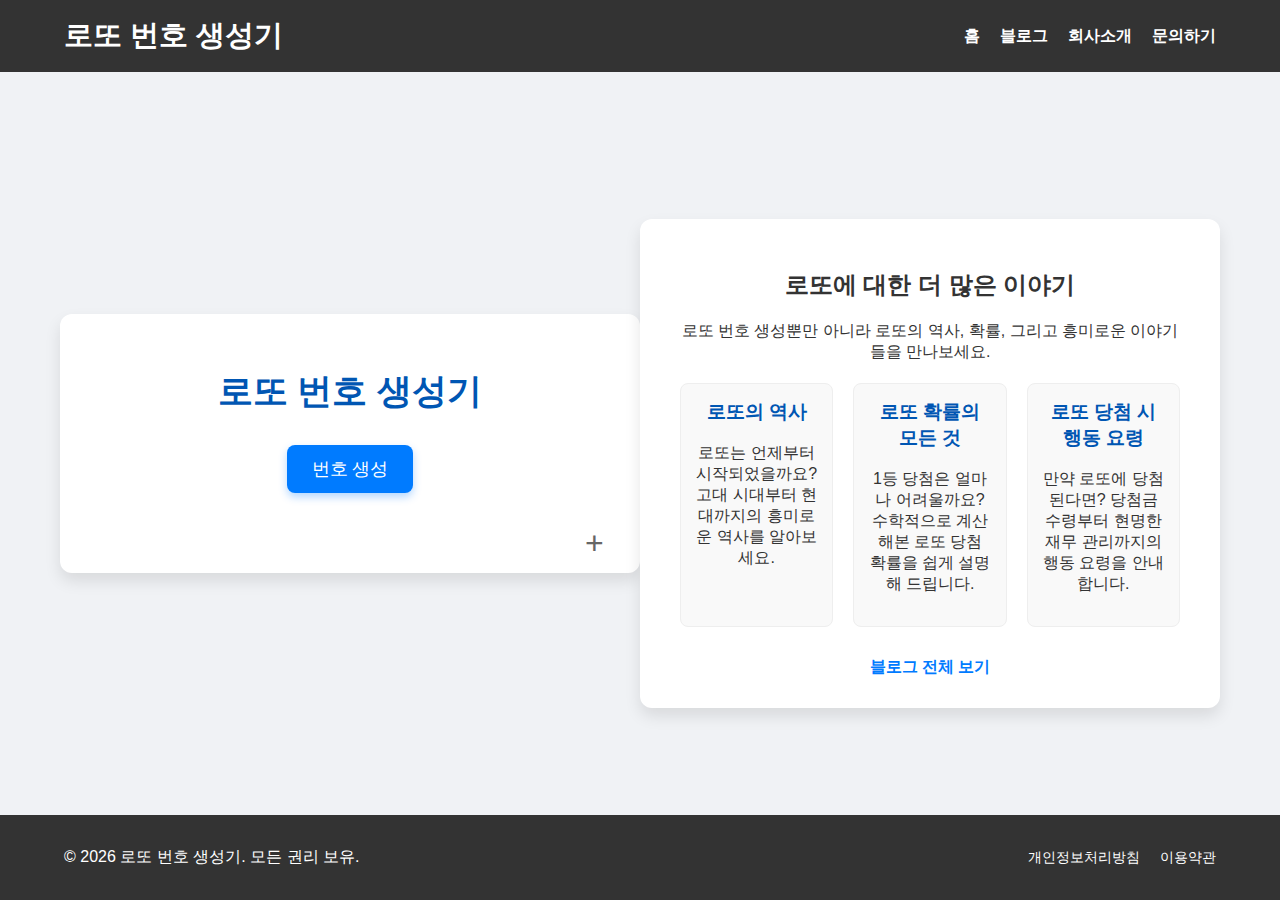
<file: index.html>
<!DOCTYPE html>
<html lang="ko">
<head>
    <meta charset="UTF-8">
    <meta name="viewport" content="width=device-width, initial-scale=1.0">
    <title>로또 번호 생성기</title>
    <link rel="stylesheet" href="style.css">
<!-- Google tag (gtag.js) -->
<script async src=https://www.googletagmanager.com/gtag/js?id=G-01V8SD71DQ></script>
<script>
  window.dataLayer = window.dataLayer || [];
  function gtag(){dataLayer.push(arguments);}
  gtag('js', new Date());

  gtag('config', 'G-01V8SD71DQ');
</script>
<link rel="icon" href="favicon.ico" type="image/x-icon">
</head>
    <header>
        <div class="header-container">
            <h1 class="site-title">로또 번호 생성기</h1>
            <nav>
                <ul>
                    <li><a href="/">홈</a></li>
                    <li><a href="/blog.html">블로그</a></li>
                    <li><a href="/about.html">회사소개</a></li>
                    <li><a href="/contact.html">문의하기</a></li>
                </ul>
            </nav>
        </div>
    </header>
    <main>
        <div class="container">
            <h1>로또 번호 생성기</h1>
            <button id="generateBtn">번호 생성</button>
            <div class="lotto-numbers">
                <div id="mainNumbers" class="numbers-display"></div>
                <div id="bonusNumber" class="bonus-display"></div>
            </div>
        </div>
        <div class="container blog-intro">
            <h2>로또에 대한 더 많은 이야기</h2>
            <p>로또 번호 생성뿐만 아니라 로또의 역사, 확률, 그리고 흥미로운 이야기들을 만나보세요.</p>
            <div class="latest-articles">
                <div class="article-preview">
                    <h3><a href="/article1.html">로또의 역사</a></h3>
                    <p>로또는 언제부터 시작되었을까요? 고대 시대부터 현대까지의 흥미로운 역사를 알아보세요.</p>
                </div>
                <div class="article-preview">
                    <h3><a href="/article2.html">로또 확률의 모든 것</a></h3>
                    <p>1등 당첨은 얼마나 어려울까요? 수학적으로 계산해본 로또 당첨 확률을 쉽게 설명해 드립니다.</p>
                </div>
                <div class="article-preview">
                    <h3><a href="/article4.html">로또 당첨 시 행동 요령</a></h3>
                    <p>만약 로또에 당첨된다면? 당첨금 수령부터 현명한 재무 관리까지의 행동 요령을 안내합니다.</p>
                </div>
            </div>
            <a href="/blog.html" class="read-more">블로그 전체 보기</a>
        </div>
    </main>
    <footer>
        <div class="footer-container">
            <p>&copy; 2026 로또 번호 생성기. 모든 권리 보유.</p>
            <ul>
                <li><a href="/privacy.html">개인정보처리방침</a></li>
                <li><a href="/terms.html">이용약관</a></li>
            </ul>
        </div>
    </footer>
    <script src="main.js"></script>
</body>
</html>
</file>
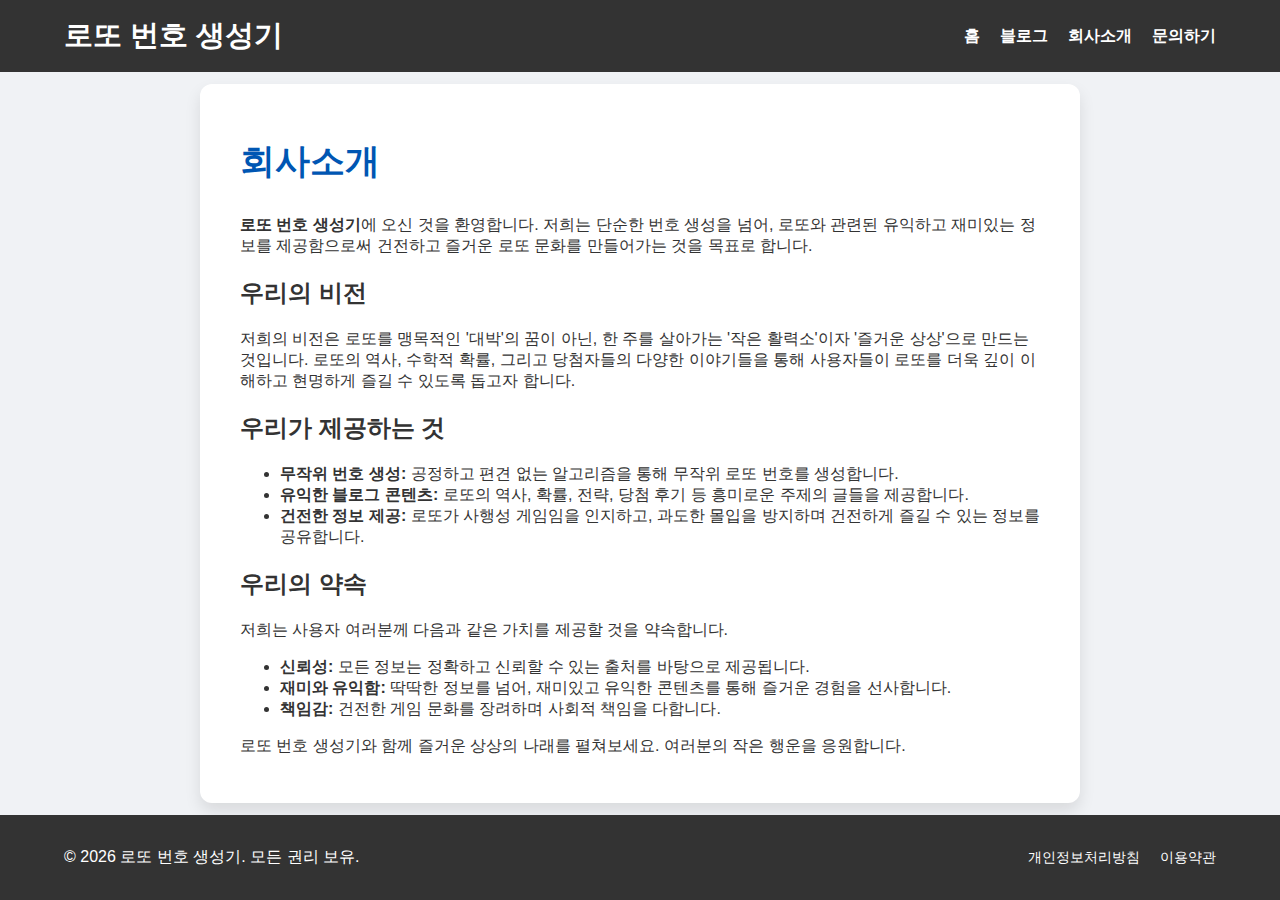
<file: about.html>
<!DOCTYPE html>
<html lang="ko">
<head>
    <meta charset="UTF-8">
    <meta name="viewport" content="width=device-width, initial-scale=1.0">
    <title>회사소개 - 로또 번호 생성기</title>
    <link rel="stylesheet" href="style.css">
    <meta name="description" content="로또 번호 생성기 사이트의 목적과 비전을 소개합니다. 우리는 건전한 로또 문화를 지향합니다.">
<!-- Google tag (gtag.js) -->
<script async src=https://www.googletagmanager.com/gtag/js?id=G-01V8SD71DQ></script>
<script>
  window.dataLayer = window.dataLayer || [];
  function gtag(){dataLayer.push(arguments);}
  gtag('js', new Date());

  gtag('config', 'G-01V8SD71DQ');
</script>
<link rel="icon" href="favicon.ico" type="image/x-icon">
</head>
<body>
    <header>
        <div class="header-container">
            <h1 class="site-title">로또 번호 생성기</h1>
            <nav>
                <ul>
                    <li><a href="/">홈</a></li>
                    <li><a href="/blog.html">블로그</a></li>
                    <li><a href="/about.html">회사소개</a></li>
                    <li><a href="/contact.html">문의하기</a></li>
                </ul>
            </nav>
        </div>
    </header>
    <main>
        <div class="container article-container">
            <h1>회사소개</h1>
            <p><strong>로또 번호 생성기</strong>에 오신 것을 환영합니다. 저희는 단순한 번호 생성을 넘어, 로또와 관련된 유익하고 재미있는 정보를 제공함으로써 건전하고 즐거운 로또 문화를 만들어가는 것을 목표로 합니다.</p>
            
            <h2>우리의 비전</h2>
            <p>저희의 비전은 로또를 맹목적인 '대박'의 꿈이 아닌, 한 주를 살아가는 '작은 활력소'이자 '즐거운 상상'으로 만드는 것입니다. 로또의 역사, 수학적 확률, 그리고 당첨자들의 다양한 이야기들을 통해 사용자들이 로또를 더욱 깊이 이해하고 현명하게 즐길 수 있도록 돕고자 합니다.</p>

            <h2>우리가 제공하는 것</h2>
            <ul>
                <li><strong>무작위 번호 생성:</strong> 공정하고 편견 없는 알고리즘을 통해 무작위 로또 번호를 생성합니다.</li>
                <li><strong>유익한 블로그 콘텐츠:</strong> 로또의 역사, 확률, 전략, 당첨 후기 등 흥미로운 주제의 글들을 제공합니다.</li>
                <li><strong>건전한 정보 제공:</strong> 로또가 사행성 게임임을 인지하고, 과도한 몰입을 방지하며 건전하게 즐길 수 있는 정보를 공유합니다.</li>
            </ul>

            <h2>우리의 약속</h2>
            <p>저희는 사용자 여러분께 다음과 같은 가치를 제공할 것을 약속합니다.</p>
            <ul>
                <li><strong>신뢰성:</strong> 모든 정보는 정확하고 신뢰할 수 있는 출처를 바탕으로 제공됩니다.</li>
                <li><strong>재미와 유익함:</strong> 딱딱한 정보를 넘어, 재미있고 유익한 콘텐츠를 통해 즐거운 경험을 선사합니다.</li>
                <li><strong>책임감:</strong> 건전한 게임 문화를 장려하며 사회적 책임을 다합니다.</li>
            </ul>

            <p>로또 번호 생성기와 함께 즐거운 상상의 나래를 펼쳐보세요. 여러분의 작은 행운을 응원합니다.</p>
        </div>
    </main>
    <footer>
        <div class="footer-container">
            <p>&copy; 2026 로또 번호 생성기. 모든 권리 보유.</p>
            <ul>
                <li><a href="/privacy.html">개인정보처리방침</a></li>
                <li><a href="/terms.html">이용약관</a></li>
            </ul>
        </div>
    </footer>
    <script src="main.js"></script>
</body>
</html>
</file>
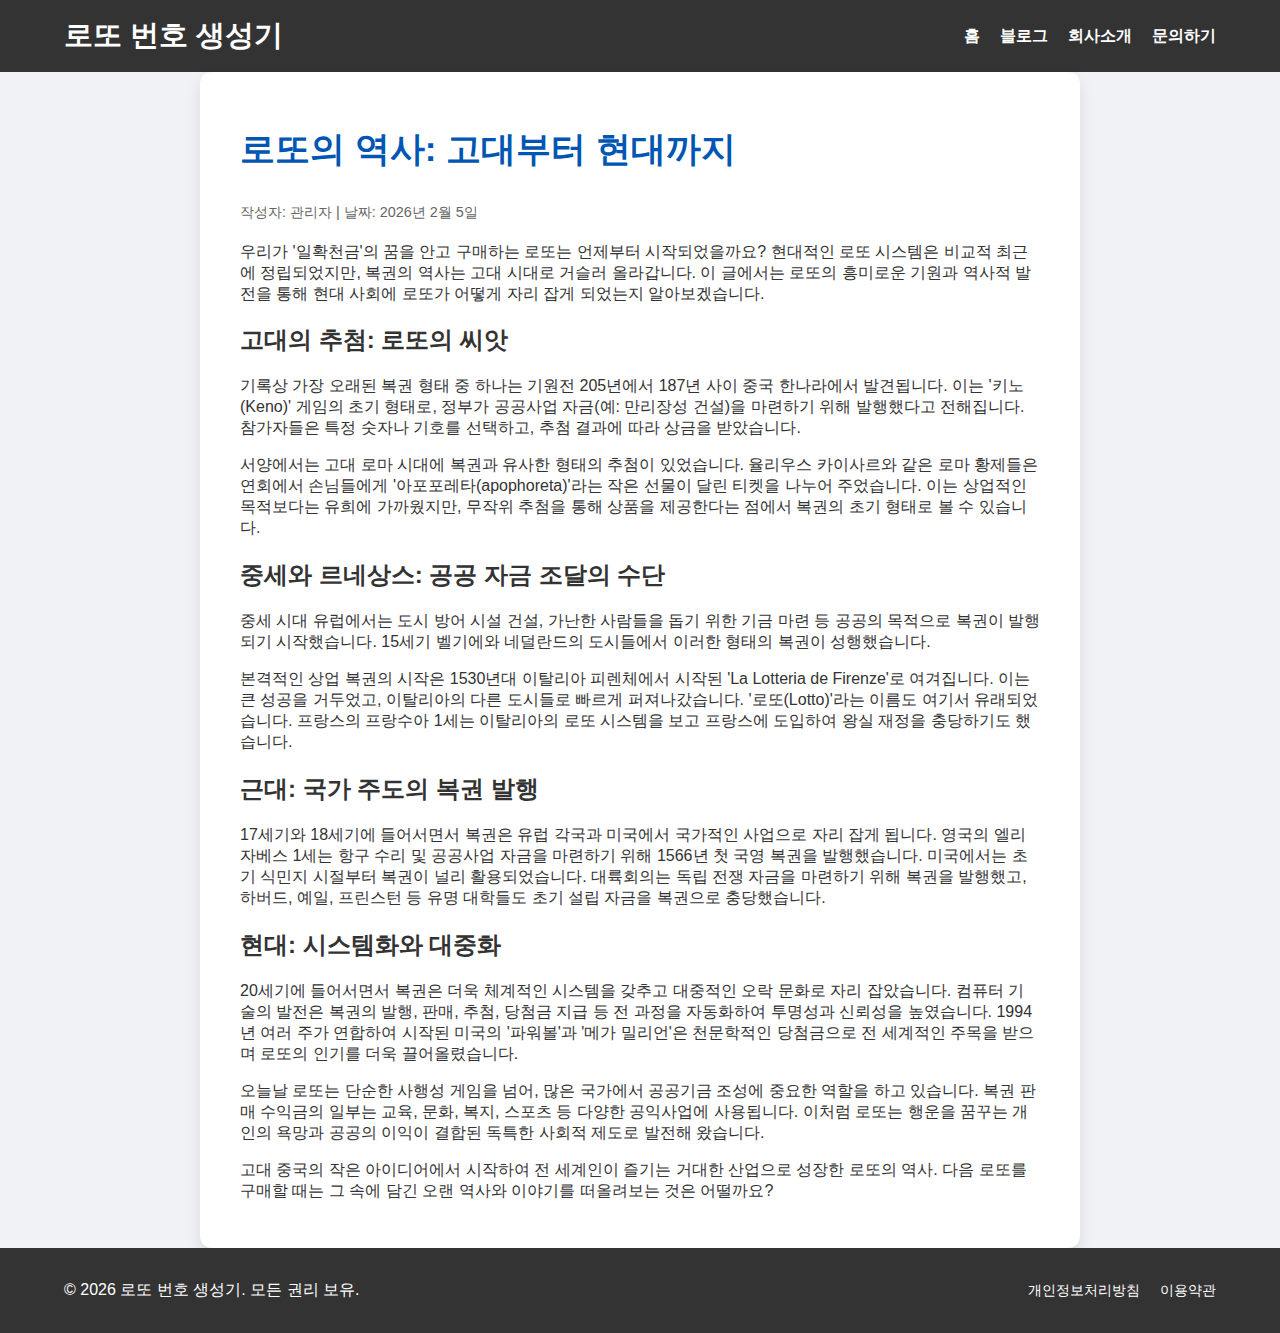
<file: article1.html>
<!DOCTYPE html>
<html lang="ko">
<head>
    <meta charset="UTF-8">
    <meta name="viewport" content="width=device-width, initial-scale=1.0">
    <title>로또의 역사: 고대부터 현대까지 - 로또 번호 생성기</title>
    <link rel="stylesheet" href="style.css">
    <meta name="description" content="로또의 기원과 역사적 발전을 통해 현대 사회에 로또가 어떻게 자리 잡게 되었는지 알아봅니다.">
    <meta name="keywords" content="로또 역사, 복권의 기원, 로또 발전, 추첨, 행운">
<!-- Google tag (gtag.js) -->
<script async src=https://www.googletagmanager.com/gtag/js?id=G-01V8SD71DQ></script>
<script>
  window.dataLayer = window.dataLayer || [];
  function gtag(){dataLayer.push(arguments);}
  gtag('js', new Date());

  gtag('config', 'G-01V8SD71DQ');
</script>
<link rel="icon" href="favicon.ico" type="image/x-icon">
</head>
<body>
    <header>
        <div class="header-container">
            <h1 class="site-title">로또 번호 생성기</h1>
            <nav>
                <ul>
                    <li><a href="/">홈</a></li>
                    <li><a href="/blog.html">블로그</a></li>
                    <li><a href="/about.html">회사소개</a></li>
                    <li><a href="/contact.html">문의하기</a></li>
                </ul>
            </nav>
        </div>
    </header>
    <main>
        <div class="container article-container">
            <article>
                <h1>로또의 역사: 고대부터 현대까지</h1>
                <p class="article-meta">작성자: 관리자 | 날짜: 2026년 2월 5일</p>
                <p>우리가 '일확천금'의 꿈을 안고 구매하는 로또는 언제부터 시작되었을까요? 현대적인 로또 시스템은 비교적 최근에 정립되었지만, 복권의 역사는 고대 시대로 거슬러 올라갑니다. 이 글에서는 로또의 흥미로운 기원과 역사적 발전을 통해 현대 사회에 로또가 어떻게 자리 잡게 되었는지 알아보겠습니다.</p>
                
                <h2>고대의 추첨: 로또의 씨앗</h2>
                <p>기록상 가장 오래된 복권 형태 중 하나는 기원전 205년에서 187년 사이 중국 한나라에서 발견됩니다. 이는 '키노(Keno)' 게임의 초기 형태로, 정부가 공공사업 자금(예: 만리장성 건설)을 마련하기 위해 발행했다고 전해집니다. 참가자들은 특정 숫자나 기호를 선택하고, 추첨 결과에 따라 상금을 받았습니다.</p>
                <p>서양에서는 고대 로마 시대에 복권과 유사한 형태의 추첨이 있었습니다. 율리우스 카이사르와 같은 로마 황제들은 연회에서 손님들에게 '아포포레타(apophoreta)'라는 작은 선물이 달린 티켓을 나누어 주었습니다. 이는 상업적인 목적보다는 유희에 가까웠지만, 무작위 추첨을 통해 상품을 제공한다는 점에서 복권의 초기 형태로 볼 수 있습니다.</p>

                <h2>중세와 르네상스: 공공 자금 조달의 수단</h2>
                <p>중세 시대 유럽에서는 도시 방어 시설 건설, 가난한 사람들을 돕기 위한 기금 마련 등 공공의 목적으로 복권이 발행되기 시작했습니다. 15세기 벨기에와 네덜란드의 도시들에서 이러한 형태의 복권이 성행했습니다.</p>
                <p>본격적인 상업 복권의 시작은 1530년대 이탈리아 피렌체에서 시작된 'La Lotteria de Firenze'로 여겨집니다. 이는 큰 성공을 거두었고, 이탈리아의 다른 도시들로 빠르게 퍼져나갔습니다. '로또(Lotto)'라는 이름도 여기서 유래되었습니다. 프랑스의 프랑수아 1세는 이탈리아의 로또 시스템을 보고 프랑스에 도입하여 왕실 재정을 충당하기도 했습니다.</p>

                <h2>근대: 국가 주도의 복권 발행</h2>
                <p>17세기와 18세기에 들어서면서 복권은 유럽 각국과 미국에서 국가적인 사업으로 자리 잡게 됩니다. 영국의 엘리자베스 1세는 항구 수리 및 공공사업 자금을 마련하기 위해 1566년 첫 국영 복권을 발행했습니다. 미국에서는 초기 식민지 시절부터 복권이 널리 활용되었습니다. 대륙회의는 독립 전쟁 자금을 마련하기 위해 복권을 발행했고, 하버드, 예일, 프린스턴 등 유명 대학들도 초기 설립 자금을 복권으로 충당했습니다.</p>

                <h2>현대: 시스템화와 대중화</h2>
                <p>20세기에 들어서면서 복권은 더욱 체계적인 시스템을 갖추고 대중적인 오락 문화로 자리 잡았습니다. 컴퓨터 기술의 발전은 복권의 발행, 판매, 추첨, 당첨금 지급 등 전 과정을 자동화하여 투명성과 신뢰성을 높였습니다. 1994년 여러 주가 연합하여 시작된 미국의 '파워볼'과 '메가 밀리언'은 천문학적인 당첨금으로 전 세계적인 주목을 받으며 로또의 인기를 더욱 끌어올렸습니다.</p>
                <p>오늘날 로또는 단순한 사행성 게임을 넘어, 많은 국가에서 공공기금 조성에 중요한 역할을 하고 있습니다. 복권 판매 수익금의 일부는 교육, 문화, 복지, 스포츠 등 다양한 공익사업에 사용됩니다. 이처럼 로또는 행운을 꿈꾸는 개인의 욕망과 공공의 이익이 결합된 독특한 사회적 제도로 발전해 왔습니다.</p>

                <p>고대 중국의 작은 아이디어에서 시작하여 전 세계인이 즐기는 거대한 산업으로 성장한 로또의 역사. 다음 로또를 구매할 때는 그 속에 담긴 오랜 역사와 이야기를 떠올려보는 것은 어떨까요?</p>
            </article>
        </div>
    </main>
    <footer>
        <div class="footer-container">
            <p>&copy; 2026 로또 번호 생성기. 모든 권리 보유.</p>
            <ul>
                <li><a href="/privacy.html">개인정보처리방침</a></li>
                <li><a href="/terms.html">이용약관</a></li>
            </ul>
        </div>
    </footer>
    <script src="main.js"></script>
</body>
</html>
</file>
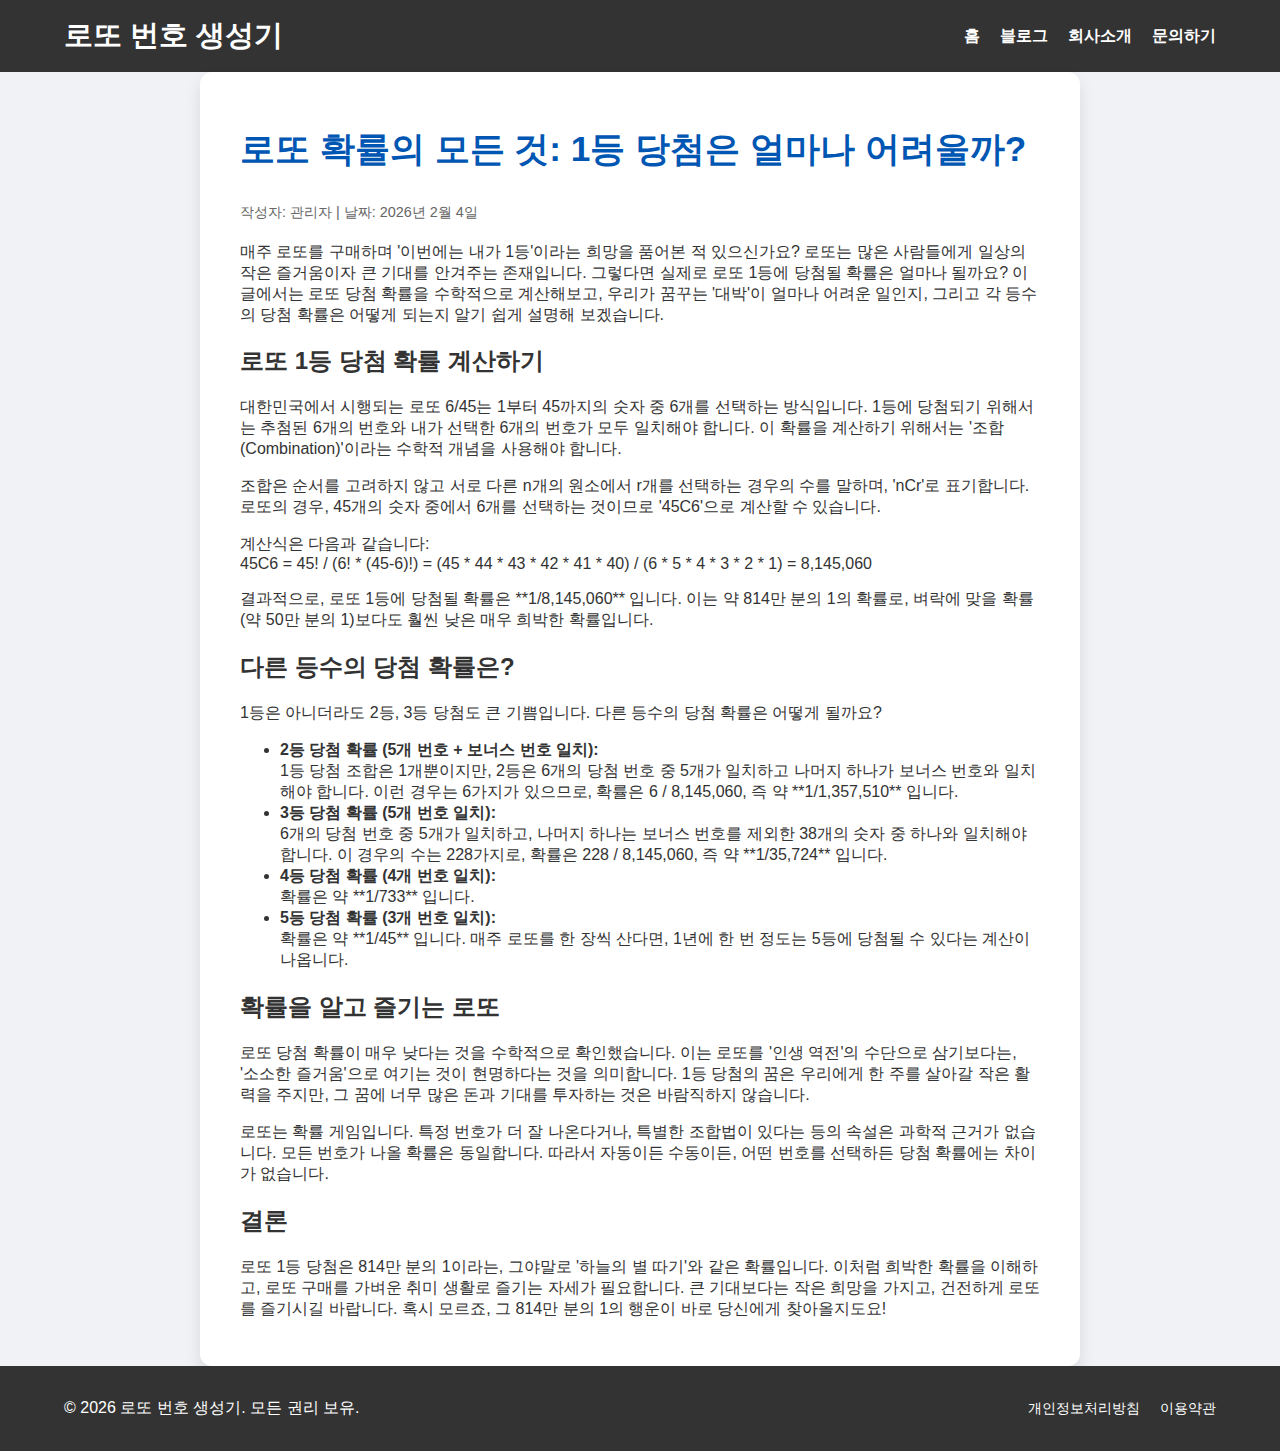
<file: article2.html>
<!DOCTYPE html>
<html lang="ko">
<head>
    <meta charset="UTF-8">
    <meta name="viewport" content="width=device-width, initial-scale=1.0">
    <title>로또 확률의 모든 것: 1등 당첨은 얼마나 어려울까? - 로또 번호 생성기</title>
    <link rel="stylesheet" href="style.css">
    <meta name="description" content="로또 1등 당첨 확률을 수학적으로 계산해보고, 다양한 등수의 당첨 확률에 대해 알기 쉽게 설명합니다.">
    <meta name="keywords" content="로또 확률, 로또 당첨 확률, 확률 계산, 조합, 수학, 1등 당첨">
<!-- Google tag (gtag.js) -->
<script async src=https://www.googletagmanager.com/gtag/js?id=G-01V8SD71DQ></script>
<script>
  window.dataLayer = window.dataLayer || [];
  function gtag(){dataLayer.push(arguments);}
  gtag('js', new Date());

  gtag('config', 'G-01V8SD71DQ');
</script>
<link rel="icon" href="favicon.ico" type="image/x-icon">
</head>
<body>
    <header>
        <div class="header-container">
            <h1 class="site-title">로또 번호 생성기</h1>
            <nav>
                <ul>
                    <li><a href="/">홈</a></li>
                    <li><a href="/blog.html">블로그</a></li>
                    <li><a href="/about.html">회사소개</a></li>
                    <li><a href="/contact.html">문의하기</a></li>
                </ul>
            </nav>
        </div>
    </header>
    <main>
        <div class="container article-container">
            <article>
                <h1>로또 확률의 모든 것: 1등 당첨은 얼마나 어려울까?</h1>
                <p class="article-meta">작성자: 관리자 | 날짜: 2026년 2월 4일</p>
                <p>매주 로또를 구매하며 '이번에는 내가 1등'이라는 희망을 품어본 적 있으신가요? 로또는 많은 사람들에게 일상의 작은 즐거움이자 큰 기대를 안겨주는 존재입니다. 그렇다면 실제로 로또 1등에 당첨될 확률은 얼마나 될까요? 이 글에서는 로또 당첨 확률을 수학적으로 계산해보고, 우리가 꿈꾸는 '대박'이 얼마나 어려운 일인지, 그리고 각 등수의 당첨 확률은 어떻게 되는지 알기 쉽게 설명해 보겠습니다.</p>

                <h2>로또 1등 당첨 확률 계산하기</h2>
                <p>대한민국에서 시행되는 로또 6/45는 1부터 45까지의 숫자 중 6개를 선택하는 방식입니다. 1등에 당첨되기 위해서는 추첨된 6개의 번호와 내가 선택한 6개의 번호가 모두 일치해야 합니다. 이 확률을 계산하기 위해서는 '조합(Combination)'이라는 수학적 개념을 사용해야 합니다.</p>
                <p>조합은 순서를 고려하지 않고 서로 다른 n개의 원소에서 r개를 선택하는 경우의 수를 말하며, 'nCr'로 표기합니다. 로또의 경우, 45개의 숫자 중에서 6개를 선택하는 것이므로 '45C6'으로 계산할 수 있습니다.</p>
                <p>계산식은 다음과 같습니다:<br>
                45C6 = 45! / (6! * (45-6)!) = (45 * 44 * 43 * 42 * 41 * 40) / (6 * 5 * 4 * 3 * 2 * 1) = 8,145,060</p>
                <p>결과적으로, 로또 1등에 당첨될 확률은 **1/8,145,060** 입니다. 이는 약 814만 분의 1의 확률로, 벼락에 맞을 확률(약 50만 분의 1)보다도 훨씬 낮은 매우 희박한 확률입니다.</p>

                <h2>다른 등수의 당첨 확률은?</h2>
                <p>1등은 아니더라도 2등, 3등 당첨도 큰 기쁨입니다. 다른 등수의 당첨 확률은 어떻게 될까요?</p>
                <ul>
                    <li><strong>2등 당첨 확률 (5개 번호 + 보너스 번호 일치):</strong><br>
                    1등 당첨 조합은 1개뿐이지만, 2등은 6개의 당첨 번호 중 5개가 일치하고 나머지 하나가 보너스 번호와 일치해야 합니다. 이런 경우는 6가지가 있으므로, 확률은 6 / 8,145,060, 즉 약 **1/1,357,510** 입니다.</li>
                    <li><strong>3등 당첨 확률 (5개 번호 일치):</strong><br>
                    6개의 당첨 번호 중 5개가 일치하고, 나머지 하나는 보너스 번호를 제외한 38개의 숫자 중 하나와 일치해야 합니다. 이 경우의 수는 228가지로, 확률은 228 / 8,145,060, 즉 약 **1/35,724** 입니다.</li>
                    <li><strong>4등 당첨 확률 (4개 번호 일치):</strong><br>
                    확률은 약 **1/733** 입니다.</li>
                    <li><strong>5등 당첨 확률 (3개 번호 일치):</strong><br>
                    확률은 약 **1/45** 입니다. 매주 로또를 한 장씩 산다면, 1년에 한 번 정도는 5등에 당첨될 수 있다는 계산이 나옵니다.</li>
                </ul>

                <h2>확률을 알고 즐기는 로또</h2>
                <p>로또 당첨 확률이 매우 낮다는 것을 수학적으로 확인했습니다. 이는 로또를 '인생 역전'의 수단으로 삼기보다는, '소소한 즐거움'으로 여기는 것이 현명하다는 것을 의미합니다. 1등 당첨의 꿈은 우리에게 한 주를 살아갈 작은 활력을 주지만, 그 꿈에 너무 많은 돈과 기대를 투자하는 것은 바람직하지 않습니다.</p>
                <p>로또는 확률 게임입니다. 특정 번호가 더 잘 나온다거나, 특별한 조합법이 있다는 등의 속설은 과학적 근거가 없습니다. 모든 번호가 나올 확률은 동일합니다. 따라서 자동이든 수동이든, 어떤 번호를 선택하든 당첨 확률에는 차이가 없습니다.</p>
                
                <h2>결론</h2>
                <p>로또 1등 당첨은 814만 분의 1이라는, 그야말로 '하늘의 별 따기'와 같은 확률입니다. 이처럼 희박한 확률을 이해하고, 로또 구매를 가벼운 취미 생활로 즐기는 자세가 필요합니다. 큰 기대보다는 작은 희망을 가지고, 건전하게 로또를 즐기시길 바랍니다. 혹시 모르죠, 그 814만 분의 1의 행운이 바로 당신에게 찾아올지도요!</p>
            </article>
        </div>
    </main>
    <footer>
        <div class="footer-container">
            <p>&copy; 2026 로또 번호 생성기. 모든 권리 보유.</p>
            <ul>
                <li><a href="/privacy.html">개인정보처리방침</a></li>
                <li><a href="/terms.html">이용약관</a></li>
            </ul>
        </div>
    </footer>
    <script src="main.js"></script>
</body>
</html>
</file>
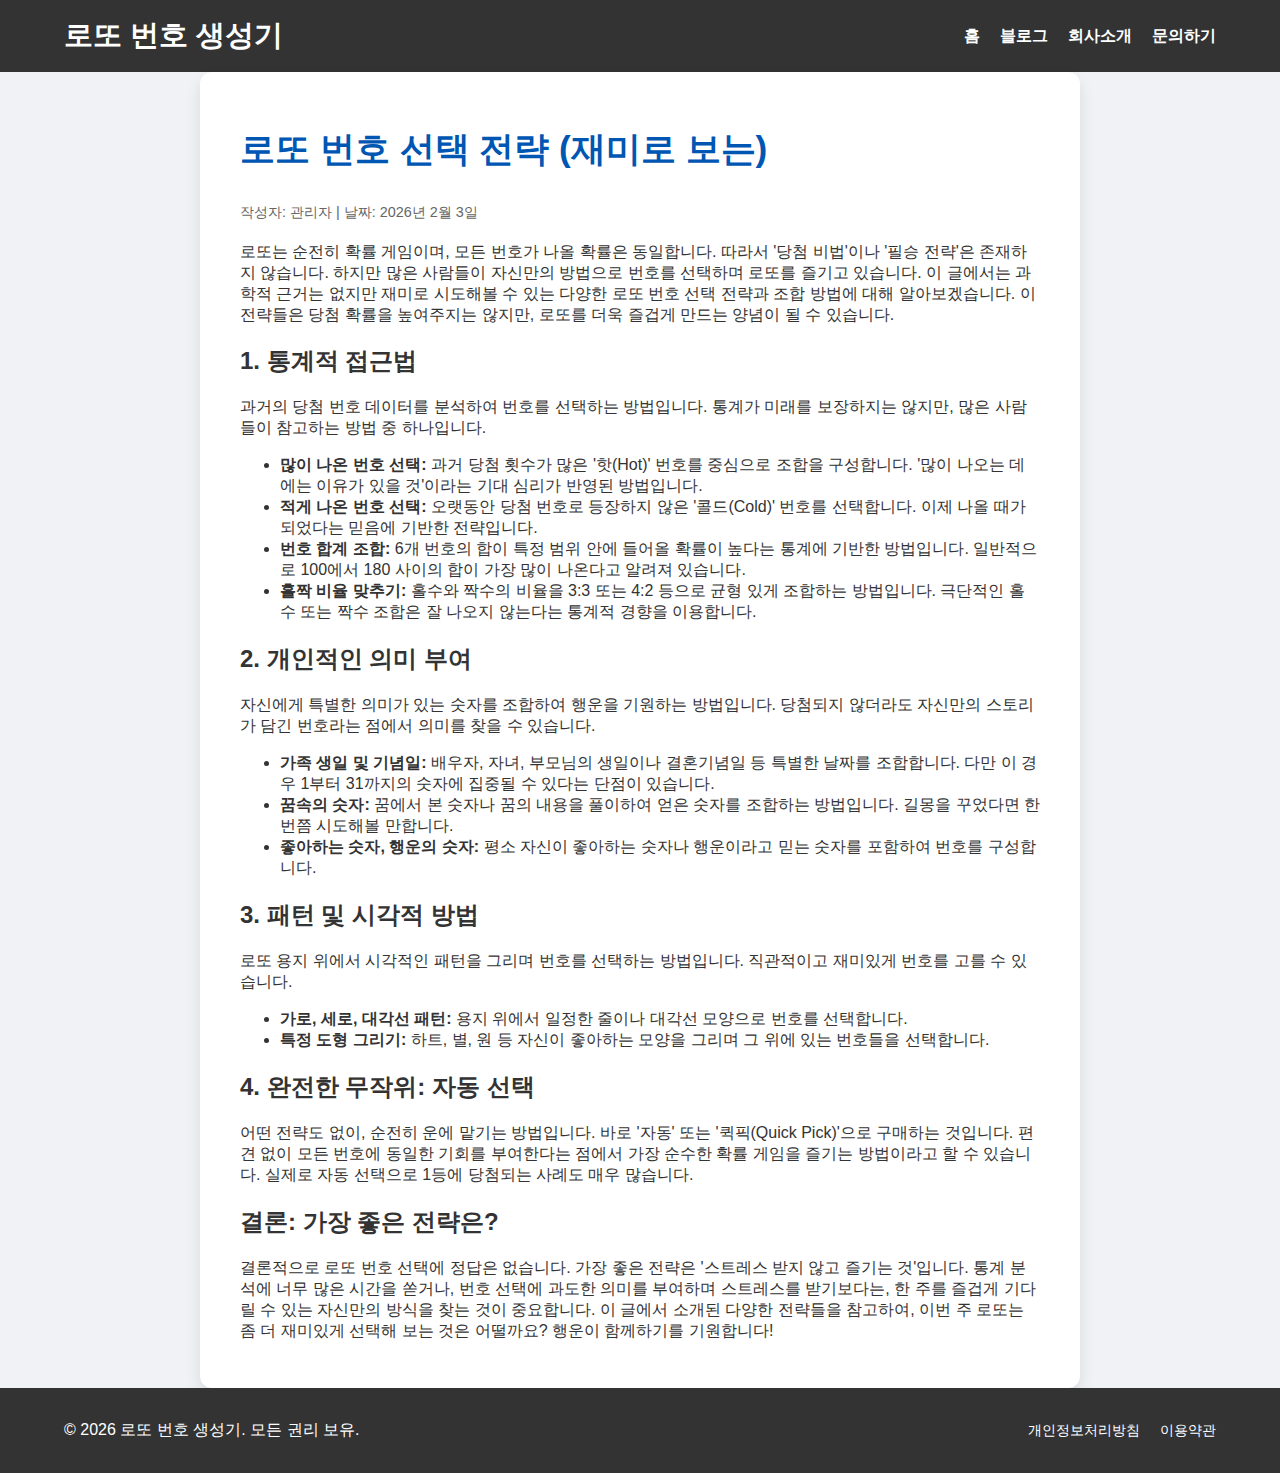
<file: article3.html>
<!DOCTYPE html>
<html lang="ko">
<head>
    <meta charset="UTF-8">
    <meta name="viewport" content="width=device-width, initial-scale=1.0">
    <title>로또 번호 선택 전략 (재미로 보는) - 로또 번호 생성기</title>
    <link rel="stylesheet" href="style.css">
    <meta name="description" content="과학적 근거는 없지만 재미로 시도해볼 수 있는 다양한 로또 번호 선택 전략과 조합 방법에 대해 알아봅니다.">
    <meta name="keywords" content="로또 번호 선택, 로또 전략, 번호 조합, 로또 꿀팁, 행운 번호">
<!-- Google tag (gtag.js) -->
<script async src=https://www.googletagmanager.com/gtag/js?id=G-01V8SD71DQ></script>
<script>
  window.dataLayer = window.dataLayer || [];
  function gtag(){dataLayer.push(arguments);}
  gtag('js', new Date());

  gtag('config', 'G-01V8SD71DQ');
</script>
<link rel="icon" href="favicon.ico" type="image/x-icon">
</head>
<body>
    <header>
        <div class="header-container">
            <h1 class="site-title">로또 번호 생성기</h1>
            <nav>
                <ul>
                    <li><a href="/">홈</a></li>
                    <li><a href="/blog.html">블로그</a></li>
                    <li><a href="/about.html">회사소개</a></li>
                    <li><a href="/contact.html">문의하기</a></li>
                </ul>
            </nav>
        </div>
    </header>
    <main>
        <div class="container article-container">
            <article>
                <h1>로또 번호 선택 전략 (재미로 보는)</h1>
                <p class="article-meta">작성자: 관리자 | 날짜: 2026년 2월 3일</p>
                <p>로또는 순전히 확률 게임이며, 모든 번호가 나올 확률은 동일합니다. 따라서 '당첨 비법'이나 '필승 전략'은 존재하지 않습니다. 하지만 많은 사람들이 자신만의 방법으로 번호를 선택하며 로또를 즐기고 있습니다. 이 글에서는 과학적 근거는 없지만 재미로 시도해볼 수 있는 다양한 로또 번호 선택 전략과 조합 방법에 대해 알아보겠습니다. 이 전략들은 당첨 확률을 높여주지는 않지만, 로또를 더욱 즐겁게 만드는 양념이 될 수 있습니다.</p>

                <h2>1. 통계적 접근법</h2>
                <p>과거의 당첨 번호 데이터를 분석하여 번호를 선택하는 방법입니다. 통계가 미래를 보장하지는 않지만, 많은 사람들이 참고하는 방법 중 하나입니다.</p>
                <ul>
                    <li><strong>많이 나온 번호 선택:</strong> 과거 당첨 횟수가 많은 '핫(Hot)' 번호를 중심으로 조합을 구성합니다. '많이 나오는 데에는 이유가 있을 것'이라는 기대 심리가 반영된 방법입니다.</li>
                    <li><strong>적게 나온 번호 선택:</strong> 오랫동안 당첨 번호로 등장하지 않은 '콜드(Cold)' 번호를 선택합니다. 이제 나올 때가 되었다는 믿음에 기반한 전략입니다.</li>
                    <li><strong>번호 합계 조합:</strong> 6개 번호의 합이 특정 범위 안에 들어올 확률이 높다는 통계에 기반한 방법입니다. 일반적으로 100에서 180 사이의 합이 가장 많이 나온다고 알려져 있습니다.</li>
                    <li><strong>홀짝 비율 맞추기:</strong> 홀수와 짝수의 비율을 3:3 또는 4:2 등으로 균형 있게 조합하는 방법입니다. 극단적인 홀수 또는 짝수 조합은 잘 나오지 않는다는 통계적 경향을 이용합니다.</li>
                </ul>

                <h2>2. 개인적인 의미 부여</h2>
                <p>자신에게 특별한 의미가 있는 숫자를 조합하여 행운을 기원하는 방법입니다. 당첨되지 않더라도 자신만의 스토리가 담긴 번호라는 점에서 의미를 찾을 수 있습니다.</p>
                <ul>
                    <li><strong>가족 생일 및 기념일:</strong> 배우자, 자녀, 부모님의 생일이나 결혼기념일 등 특별한 날짜를 조합합니다. 다만 이 경우 1부터 31까지의 숫자에 집중될 수 있다는 단점이 있습니다.</li>
                    <li><strong>꿈속의 숫자:</strong> 꿈에서 본 숫자나 꿈의 내용을 풀이하여 얻은 숫자를 조합하는 방법입니다. 길몽을 꾸었다면 한 번쯤 시도해볼 만합니다.</li>
                    <li><strong>좋아하는 숫자, 행운의 숫자:</strong> 평소 자신이 좋아하는 숫자나 행운이라고 믿는 숫자를 포함하여 번호를 구성합니다.</li>
                </ul>

                <h2>3. 패턴 및 시각적 방법</h2>
                <p>로또 용지 위에서 시각적인 패턴을 그리며 번호를 선택하는 방법입니다. 직관적이고 재미있게 번호를 고를 수 있습니다.</p>
                <ul>
                    <li><strong>가로, 세로, 대각선 패턴:</strong> 용지 위에서 일정한 줄이나 대각선 모양으로 번호를 선택합니다.</li>
                    <li><strong>특정 도형 그리기:</strong> 하트, 별, 원 등 자신이 좋아하는 모양을 그리며 그 위에 있는 번호들을 선택합니다.</li>
                </ul>

                <h2>4. 완전한 무작위: 자동 선택</h2>
                <p>어떤 전략도 없이, 순전히 운에 맡기는 방법입니다. 바로 '자동' 또는 '퀵픽(Quick Pick)'으로 구매하는 것입니다. 편견 없이 모든 번호에 동일한 기회를 부여한다는 점에서 가장 순수한 확률 게임을 즐기는 방법이라고 할 수 있습니다. 실제로 자동 선택으로 1등에 당첨되는 사례도 매우 많습니다.</p>

                <h2>결론: 가장 좋은 전략은?</h2>
                <p>결론적으로 로또 번호 선택에 정답은 없습니다. 가장 좋은 전략은 '스트레스 받지 않고 즐기는 것'입니다. 통계 분석에 너무 많은 시간을 쏟거나, 번호 선택에 과도한 의미를 부여하며 스트레스를 받기보다는, 한 주를 즐겁게 기다릴 수 있는 자신만의 방식을 찾는 것이 중요합니다. 이 글에서 소개된 다양한 전략들을 참고하여, 이번 주 로또는 좀 더 재미있게 선택해 보는 것은 어떨까요? 행운이 함께하기를 기원합니다!</p>
            </article>
        </div>
    </main>
    <footer>
        <div class="footer-container">
            <p>&copy; 2026 로또 번호 생성기. 모든 권리 보유.</p>
            <ul>
                <li><a href="/privacy.html">개인정보처리방침</a></li>
                <li><a href="/terms.html">이용약관</a></li>
            </ul>
        </div>
    </footer>
    <script src="main.js"></script>
</body>
</html>
</file>
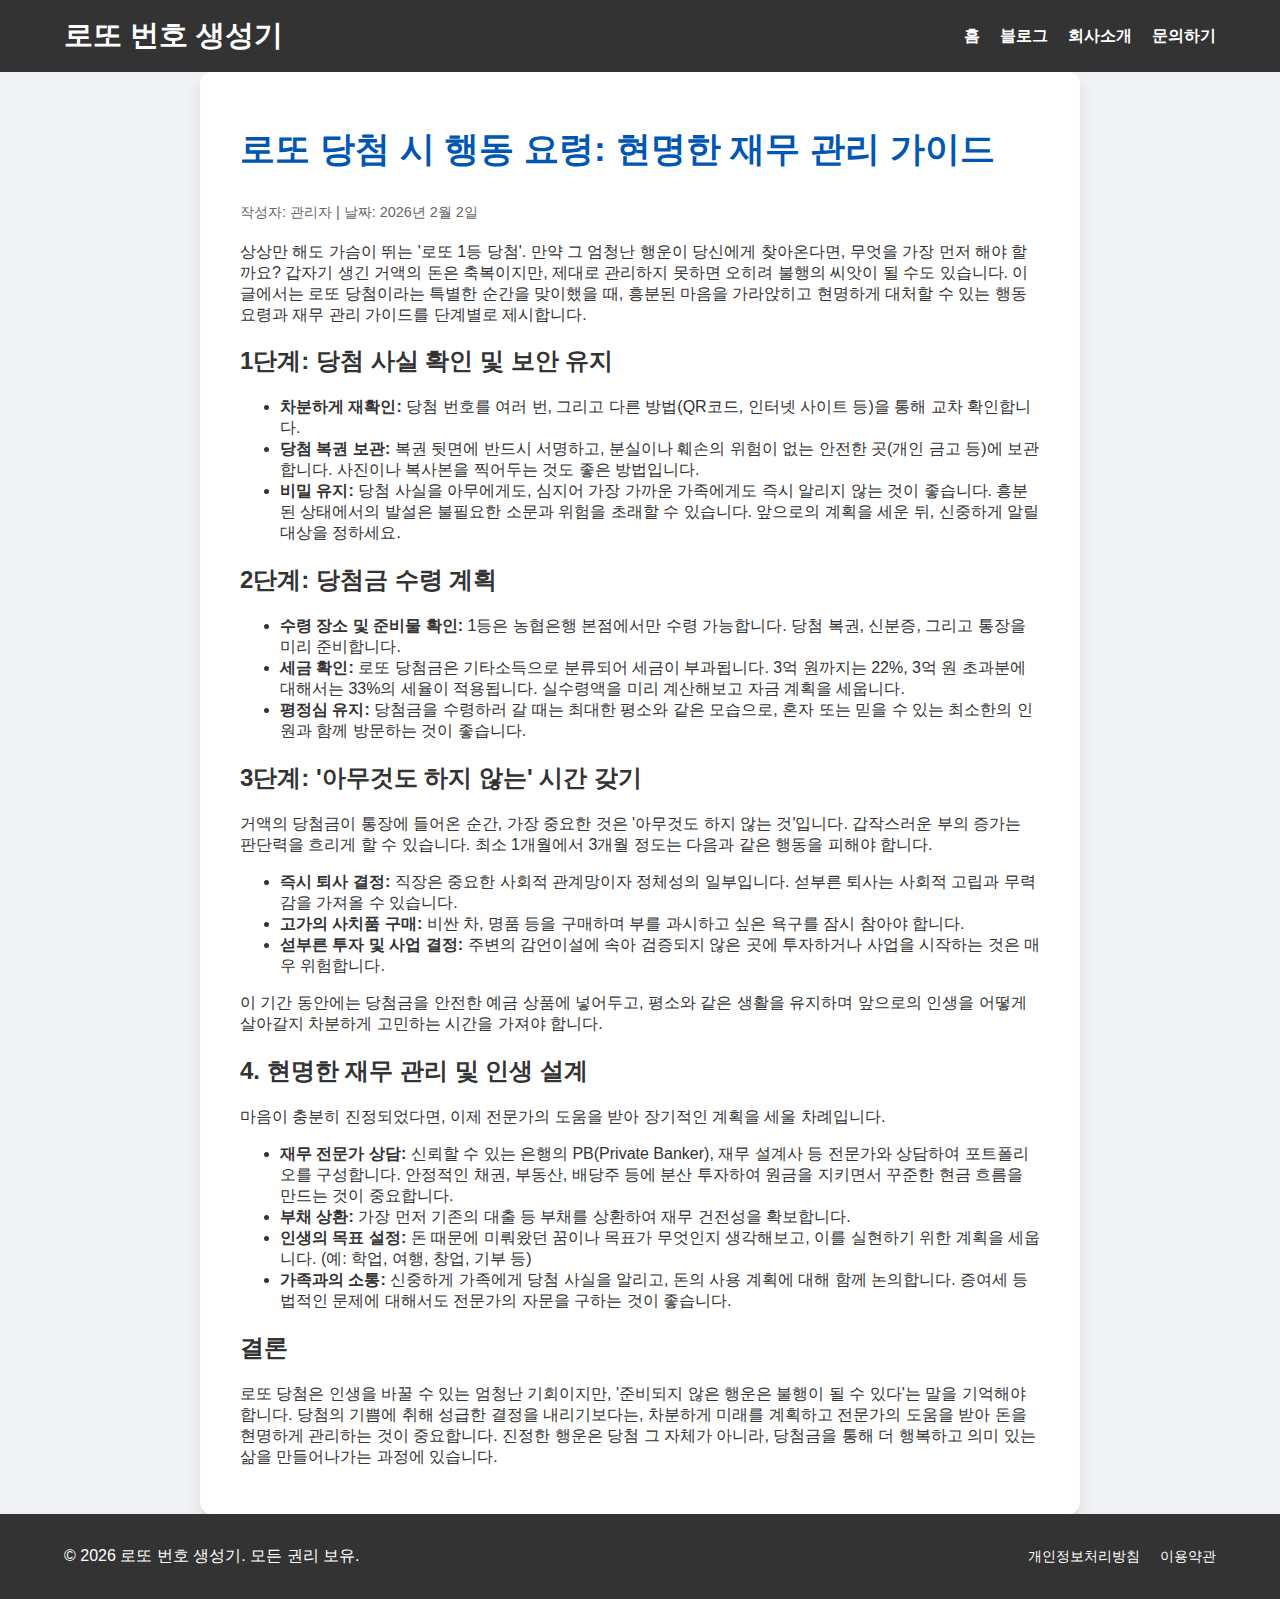
<file: article4.html>
<!DOCTYPE html>
<html lang="ko">
<head>
    <meta charset="UTF-8">
    <meta name="viewport" content="width=device-width, initial-scale=1.0">
    <title>로또 당첨 시 행동 요령: 현명한 재무 관리 가이드 - 로또 번호 생성기</title>
    <link rel="stylesheet" href="style.css">
    <meta name="description" content="만약 로또에 당첨된다면 무엇을 해야 할까요? 당첨금 수령 방법부터 현명한 재무 관리 및 인생 설계까지의 행동 요령을 안내합니다.">
    <meta name="keywords" content="로또 당첨, 당첨금 수령, 재무 관리, 인생 설계, 재테크, 세금">
<!-- Google tag (gtag.js) -->
<script async src=https://www.googletagmanager.com/gtag/js?id=G-01V8SD71DQ></script>
<script>
  window.dataLayer = window.dataLayer || [];
  function gtag(){dataLayer.push(arguments);}
  gtag('js', new Date());

  gtag('config', 'G-01V8SD71DQ');
</script>
<link rel="icon" href="favicon.ico" type="image/x-icon">
</head>
<body>
    <header>
        <div class="header-container">
            <h1 class="site-title">로또 번호 생성기</h1>
            <nav>
                <ul>
                    <li><a href="/">홈</a></li>
                    <li><a href="/blog.html">블로그</a></li>
                    <li><a href="/about.html">회사소개</a></li>
                    <li><a href="/contact.html">문의하기</a></li>
                </ul>
            </nav>
        </div>
    </header>
    <main>
        <div class="container article-container">
            <article>
                <h1>로또 당첨 시 행동 요령: 현명한 재무 관리 가이드</h1>
                <p class="article-meta">작성자: 관리자 | 날짜: 2026년 2월 2일</p>
                <p>상상만 해도 가슴이 뛰는 '로또 1등 당첨'. 만약 그 엄청난 행운이 당신에게 찾아온다면, 무엇을 가장 먼저 해야 할까요? 갑자기 생긴 거액의 돈은 축복이지만, 제대로 관리하지 못하면 오히려 불행의 씨앗이 될 수도 있습니다. 이 글에서는 로또 당첨이라는 특별한 순간을 맞이했을 때, 흥분된 마음을 가라앉히고 현명하게 대처할 수 있는 행동 요령과 재무 관리 가이드를 단계별로 제시합니다.</p>

                <h2>1단계: 당첨 사실 확인 및 보안 유지</h2>
                <ul>
                    <li><strong>차분하게 재확인:</strong> 당첨 번호를 여러 번, 그리고 다른 방법(QR코드, 인터넷 사이트 등)을 통해 교차 확인합니다.</li>
                    <li><strong>당첨 복권 보관:</strong> 복권 뒷면에 반드시 서명하고, 분실이나 훼손의 위험이 없는 안전한 곳(개인 금고 등)에 보관합니다. 사진이나 복사본을 찍어두는 것도 좋은 방법입니다.</li>
                    <li><strong>비밀 유지:</strong> 당첨 사실을 아무에게도, 심지어 가장 가까운 가족에게도 즉시 알리지 않는 것이 좋습니다. 흥분된 상태에서의 발설은 불필요한 소문과 위험을 초래할 수 있습니다. 앞으로의 계획을 세운 뒤, 신중하게 알릴 대상을 정하세요.</li>
                </ul>

                <h2>2단계: 당첨금 수령 계획</h2>
                <ul>
                    <li><strong>수령 장소 및 준비물 확인:</strong> 1등은 농협은행 본점에서만 수령 가능합니다. 당첨 복권, 신분증, 그리고 통장을 미리 준비합니다.</li>
                    <li><strong>세금 확인:</strong> 로또 당첨금은 기타소득으로 분류되어 세금이 부과됩니다. 3억 원까지는 22%, 3억 원 초과분에 대해서는 33%의 세율이 적용됩니다. 실수령액을 미리 계산해보고 자금 계획을 세웁니다.</li>
                    <li><strong>평정심 유지:</strong> 당첨금을 수령하러 갈 때는 최대한 평소와 같은 모습으로, 혼자 또는 믿을 수 있는 최소한의 인원과 함께 방문하는 것이 좋습니다.</li>
                </ul>

                <h2>3단계: '아무것도 하지 않는' 시간 갖기</h2>
                <p>거액의 당첨금이 통장에 들어온 순간, 가장 중요한 것은 '아무것도 하지 않는 것'입니다. 갑작스러운 부의 증가는 판단력을 흐리게 할 수 있습니다. 최소 1개월에서 3개월 정도는 다음과 같은 행동을 피해야 합니다.</p>
                <ul>
                    <li><strong>즉시 퇴사 결정:</strong> 직장은 중요한 사회적 관계망이자 정체성의 일부입니다. 섣부른 퇴사는 사회적 고립과 무력감을 가져올 수 있습니다.</li>
                    <li><strong>고가의 사치품 구매:</strong> 비싼 차, 명품 등을 구매하며 부를 과시하고 싶은 욕구를 잠시 참아야 합니다.</li>
                    <li><strong>섣부른 투자 및 사업 결정:</strong> 주변의 감언이설에 속아 검증되지 않은 곳에 투자하거나 사업을 시작하는 것은 매우 위험합니다.</li>
                </ul>
                <p>이 기간 동안에는 당첨금을 안전한 예금 상품에 넣어두고, 평소와 같은 생활을 유지하며 앞으로의 인생을 어떻게 살아갈지 차분하게 고민하는 시간을 가져야 합니다.</p>

                <h2>4. 현명한 재무 관리 및 인생 설계</h2>
                <p>마음이 충분히 진정되었다면, 이제 전문가의 도움을 받아 장기적인 계획을 세울 차례입니다.</p>
                <ul>
                    <li><strong>재무 전문가 상담:</strong> 신뢰할 수 있는 은행의 PB(Private Banker), 재무 설계사 등 전문가와 상담하여 포트폴리오를 구성합니다. 안정적인 채권, 부동산, 배당주 등에 분산 투자하여 원금을 지키면서 꾸준한 현금 흐름을 만드는 것이 중요합니다.</li>
                    <li><strong>부채 상환:</strong> 가장 먼저 기존의 대출 등 부채를 상환하여 재무 건전성을 확보합니다.</li>
                    <li><strong>인생의 목표 설정:</strong> 돈 때문에 미뤄왔던 꿈이나 목표가 무엇인지 생각해보고, 이를 실현하기 위한 계획을 세웁니다. (예: 학업, 여행, 창업, 기부 등)</li>
                    <li><strong>가족과의 소통:</strong> 신중하게 가족에게 당첨 사실을 알리고, 돈의 사용 계획에 대해 함께 논의합니다. 증여세 등 법적인 문제에 대해서도 전문가의 자문을 구하는 것이 좋습니다.</li>
                </ul>
                
                <h2>결론</h2>
                <p>로또 당첨은 인생을 바꿀 수 있는 엄청난 기회이지만, '준비되지 않은 행운은 불행이 될 수 있다'는 말을 기억해야 합니다. 당첨의 기쁨에 취해 성급한 결정을 내리기보다는, 차분하게 미래를 계획하고 전문가의 도움을 받아 돈을 현명하게 관리하는 것이 중요합니다. 진정한 행운은 당첨 그 자체가 아니라, 당첨금을 통해 더 행복하고 의미 있는 삶을 만들어나가는 과정에 있습니다.</p>
            </article>
        </div>
    </main>
    <footer>
        <div class="footer-container">
            <p>&copy; 2026 로또 번호 생성기. 모든 권리 보유.</p>
            <ul>
                <li><a href="/privacy.html">개인정보처리방침</a></li>
                <li><a href="/terms.html">이용약관</a></li>
            </ul>
        </div>
    </footer>
    <script src="main.js"></script>
</body>
</html>
</file>
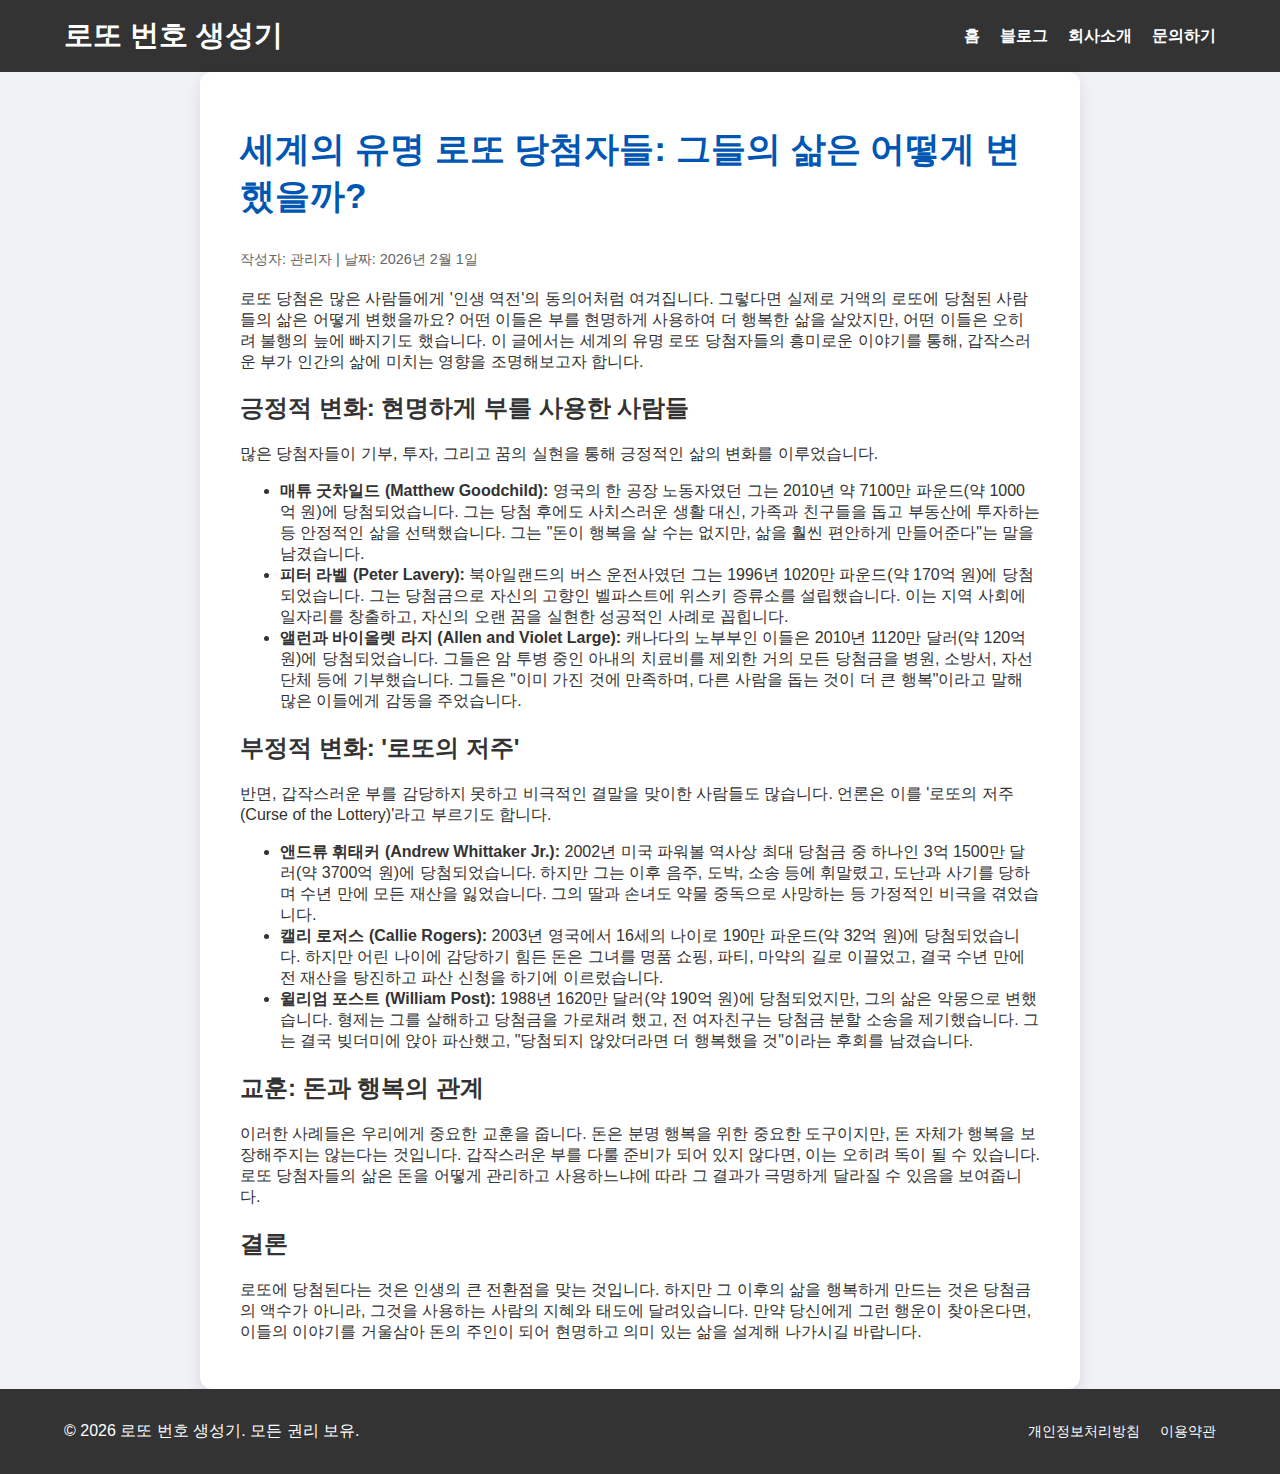
<file: article5.html>
<!DOCTYPE html>
<html lang="ko">
<head>
    <meta charset="UTF-8">
    <meta name="viewport" content="width=device-width, initial-scale=1.0">
    <title>세계의 유명 로또 당첨자들: 그들의 삶은 어떻게 변했을까? - 로또 번호 생성기</title>
    <link rel="stylesheet" href="style.css">
    <meta name="description" content="역대 로또 당첨자들의 흥미로운 이야기와 그들의 삶에 찾아온 극적인 변화를 통해 돈과 행복의 관계를 조명합니다.">
    <meta name="keywords" content="로또 당첨자, 역대 당첨자, 당첨 후기, 로또 이야기, 행복, 돈">
<!-- Google tag (gtag.js) -->
<script async src=https://www.googletagmanager.com/gtag/js?id=G-01V8SD71DQ></script>
<script>
  window.dataLayer = window.dataLayer || [];
  function gtag(){dataLayer.push(arguments);}
  gtag('js', new Date());

  gtag('config', 'G-01V8SD71DQ');
</script>
<link rel="icon" href="favicon.ico" type="image/x-icon">
</head>
<body>
    <header>
        <div class="header-container">
            <h1 class="site-title">로또 번호 생성기</h1>
            <nav>
                <ul>
                    <li><a href="/">홈</a></li>
                    <li><a href="/blog.html">블로그</a></li>
                    <li><a href="/about.html">회사소개</a></li>
                    <li><a href="/contact.html">문의하기</a></li>
                </ul>
            </nav>
        </div>
    </header>
    <main>
        <div class="container article-container">
            <article>
                <h1>세계의 유명 로또 당첨자들: 그들의 삶은 어떻게 변했을까?</h1>
                <p class="article-meta">작성자: 관리자 | 날짜: 2026년 2월 1일</p>
                <p>로또 당첨은 많은 사람들에게 '인생 역전'의 동의어처럼 여겨집니다. 그렇다면 실제로 거액의 로또에 당첨된 사람들의 삶은 어떻게 변했을까요? 어떤 이들은 부를 현명하게 사용하여 더 행복한 삶을 살았지만, 어떤 이들은 오히려 불행의 늪에 빠지기도 했습니다. 이 글에서는 세계의 유명 로또 당첨자들의 흥미로운 이야기를 통해, 갑작스러운 부가 인간의 삶에 미치는 영향을 조명해보고자 합니다.</p>

                <h2>긍정적 변화: 현명하게 부를 사용한 사람들</h2>
                <p>많은 당첨자들이 기부, 투자, 그리고 꿈의 실현을 통해 긍정적인 삶의 변화를 이루었습니다.</p>
                <ul>
                    <li><strong>매튜 굿차일드 (Matthew Goodchild):</strong> 영국의 한 공장 노동자였던 그는 2010년 약 7100만 파운드(약 1000억 원)에 당첨되었습니다. 그는 당첨 후에도 사치스러운 생활 대신, 가족과 친구들을 돕고 부동산에 투자하는 등 안정적인 삶을 선택했습니다. 그는 "돈이 행복을 살 수는 없지만, 삶을 훨씬 편안하게 만들어준다"는 말을 남겼습니다.</li>
                    <li><strong>피터 라벨 (Peter Lavery):</strong> 북아일랜드의 버스 운전사였던 그는 1996년 1020만 파운드(약 170억 원)에 당첨되었습니다. 그는 당첨금으로 자신의 고향인 벨파스트에 위스키 증류소를 설립했습니다. 이는 지역 사회에 일자리를 창출하고, 자신의 오랜 꿈을 실현한 성공적인 사례로 꼽힙니다.</li>
                    <li><strong>앨런과 바이올렛 라지 (Allen and Violet Large):</strong> 캐나다의 노부부인 이들은 2010년 1120만 달러(약 120억 원)에 당첨되었습니다. 그들은 암 투병 중인 아내의 치료비를 제외한 거의 모든 당첨금을 병원, 소방서, 자선 단체 등에 기부했습니다. 그들은 "이미 가진 것에 만족하며, 다른 사람을 돕는 것이 더 큰 행복"이라고 말해 많은 이들에게 감동을 주었습니다.</li>
                </ul>

                <h2>부정적 변화: '로또의 저주'</h2>
                <p>반면, 갑작스러운 부를 감당하지 못하고 비극적인 결말을 맞이한 사람들도 많습니다. 언론은 이를 '로또의 저주(Curse of the Lottery)'라고 부르기도 합니다.</p>
                <ul>
                    <li><strong>앤드류 휘태커 (Andrew Whittaker Jr.):</strong> 2002년 미국 파워볼 역사상 최대 당첨금 중 하나인 3억 1500만 달러(약 3700억 원)에 당첨되었습니다. 하지만 그는 이후 음주, 도박, 소송 등에 휘말렸고, 도난과 사기를 당하며 수년 만에 모든 재산을 잃었습니다. 그의 딸과 손녀도 약물 중독으로 사망하는 등 가정적인 비극을 겪었습니다.</li>
                    <li><strong>캘리 로저스 (Callie Rogers):</strong> 2003년 영국에서 16세의 나이로 190만 파운드(약 32억 원)에 당첨되었습니다. 하지만 어린 나이에 감당하기 힘든 돈은 그녀를 명품 쇼핑, 파티, 마약의 길로 이끌었고, 결국 수년 만에 전 재산을 탕진하고 파산 신청을 하기에 이르렀습니다.</li>
                    <li><strong>윌리엄 포스트 (William Post):</strong> 1988년 1620만 달러(약 190억 원)에 당첨되었지만, 그의 삶은 악몽으로 변했습니다. 형제는 그를 살해하고 당첨금을 가로채려 했고, 전 여자친구는 당첨금 분할 소송을 제기했습니다. 그는 결국 빚더미에 앉아 파산했고, "당첨되지 않았더라면 더 행복했을 것"이라는 후회를 남겼습니다.</li>
                </ul>
                
                <h2>교훈: 돈과 행복의 관계</h2>
                <p>이러한 사례들은 우리에게 중요한 교훈을 줍니다. 돈은 분명 행복을 위한 중요한 도구이지만, 돈 자체가 행복을 보장해주지는 않는다는 것입니다. 갑작스러운 부를 다룰 준비가 되어 있지 않다면, 이는 오히려 독이 될 수 있습니다. 로또 당첨자들의 삶은 돈을 어떻게 관리하고 사용하느냐에 따라 그 결과가 극명하게 달라질 수 있음을 보여줍니다.</p>

                <h2>결론</h2>
                <p>로또에 당첨된다는 것은 인생의 큰 전환점을 맞는 것입니다. 하지만 그 이후의 삶을 행복하게 만드는 것은 당첨금의 액수가 아니라, 그것을 사용하는 사람의 지혜와 태도에 달려있습니다. 만약 당신에게 그런 행운이 찾아온다면, 이들의 이야기를 거울삼아 돈의 주인이 되어 현명하고 의미 있는 삶을 설계해 나가시길 바랍니다.</p>
            </article>
        </div>
    </main>
    <footer>
        <div class="footer-container">
            <p>&copy; 2026 로또 번호 생성기. 모든 권리 보유.</p>
            <ul>
                <li><a href="/privacy.html">개인정보처리방침</a></li>
                <li><a href="/terms.html">이용약관</a></li>
            </ul>
        </div>
    </footer>
    <script src="main.js"></script>
</body>
</html>
</file>
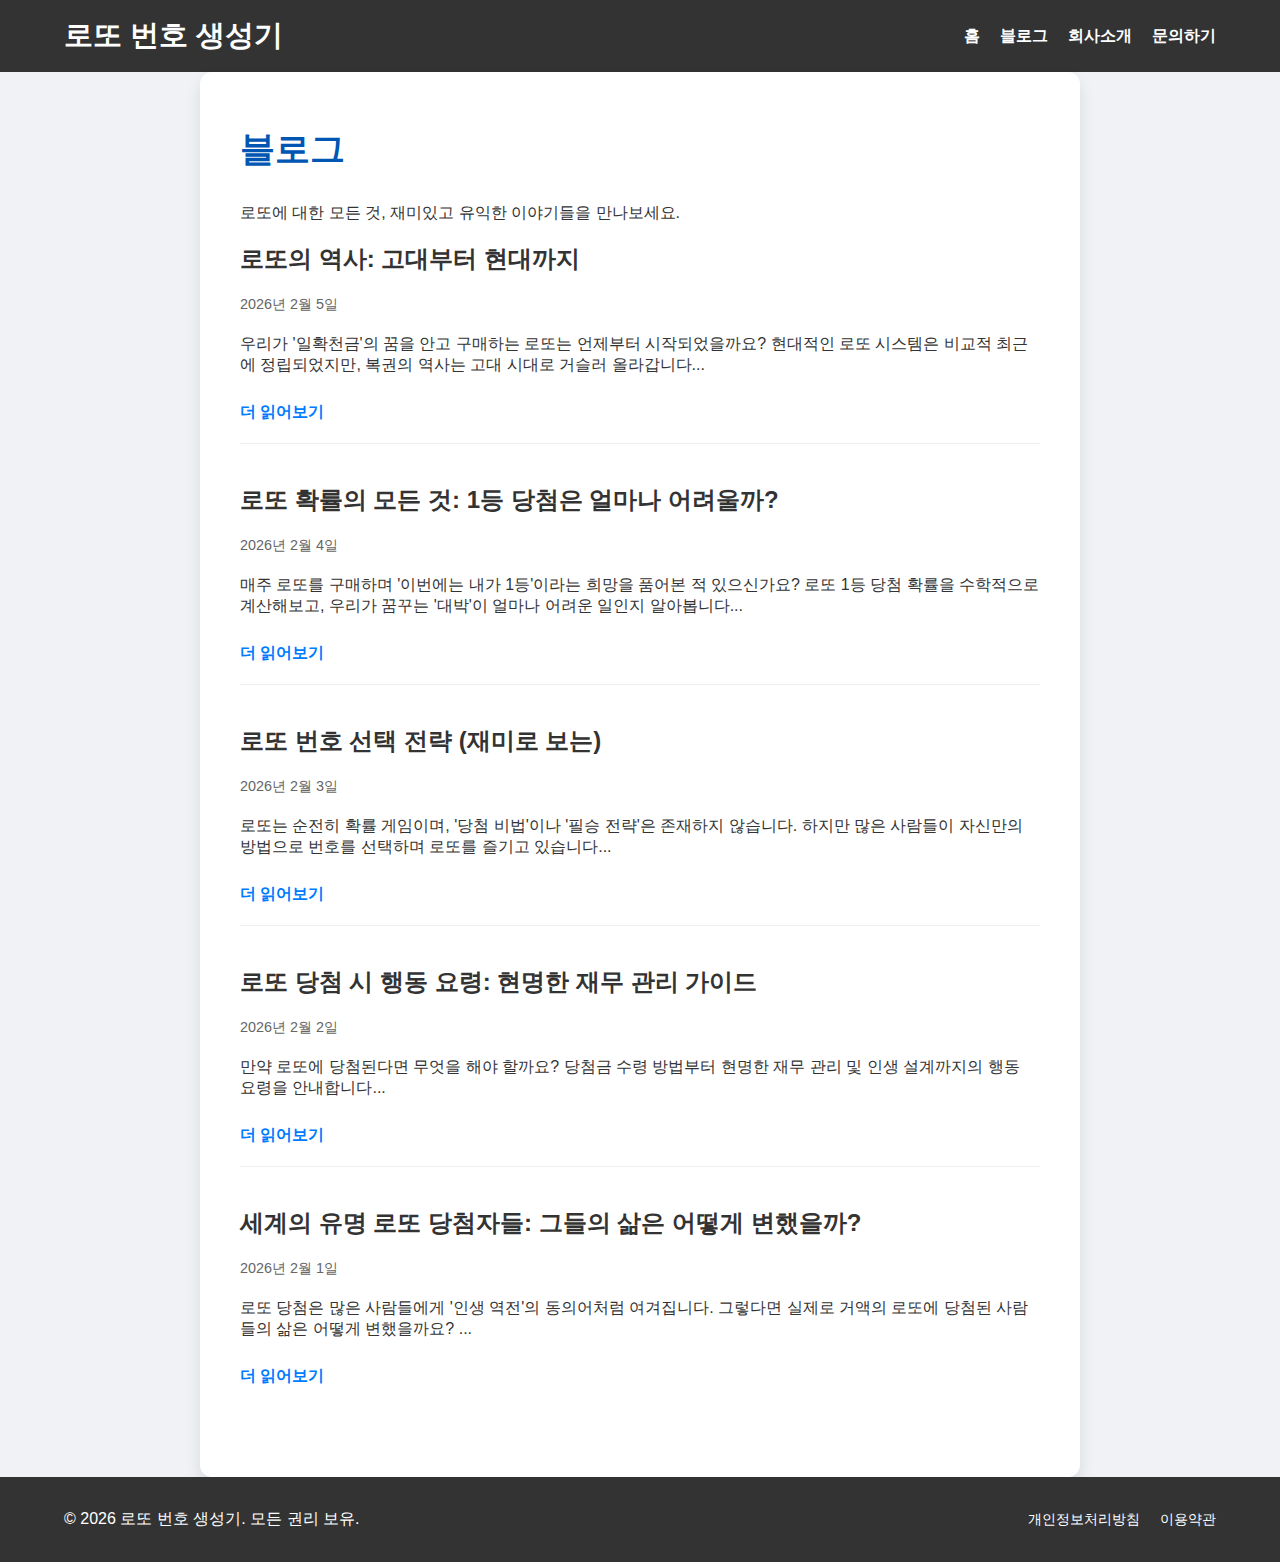
<file: blog.html>
<!DOCTYPE html>
<html lang="ko">
<head>
    <meta charset="UTF-8">
    <meta name="viewport" content="width=device-width, initial-scale=1.0">
    <title>블로그 - 로또 번호 생성기</title>
    <link rel="stylesheet" href="style.css">
    <meta name="description" content="로또와 관련된 다양한 정보, 역사, 확률, 그리고 재미있는 이야기들을 담은 블로그입니다.">
    <meta name="keywords" content="로또, 블로그, 로또 정보, 로또 이야기, 당첨, 확률">
<!-- Google tag (gtag.js) -->
<script async src=https://www.googletagmanager.com/gtag/js?id=G-01V8SD71DQ></script>
<script>
  window.dataLayer = window.dataLayer || [];
  function gtag(){dataLayer.push(arguments);}
  gtag('js', new Date());

  gtag('config', 'G-01V8SD71DQ');
</script>
<link rel="icon" href="favicon.ico" type="image/x-icon">
</head>
<body>
    <header>
        <div class="header-container">
            <h1 class="site-title">로또 번호 생성기</h1>
            <nav>
                <ul>
                    <li><a href="/">홈</a></li>
                    <li><a href="/blog.html">블로그</a></li>
                    <li><a href="/about.html">회사소개</a></li>
                    <li><a href="/contact.html">문의하기</a></li>
                </ul>
            </nav>
        </div>
    </header>
    <main>
        <div class="container article-container">
            <h1>블로그</h1>
            <p>로또에 대한 모든 것, 재미있고 유익한 이야기들을 만나보세요.</p>

            <article class="blog-list-item">
                <h2><a href="/article1.html">로또의 역사: 고대부터 현대까지</a></h2>
                <p class="article-meta">2026년 2월 5일</p>
                <p>우리가 '일확천금'의 꿈을 안고 구매하는 로또는 언제부터 시작되었을까요? 현대적인 로또 시스템은 비교적 최근에 정립되었지만, 복권의 역사는 고대 시대로 거슬러 올라갑니다...</p>
                <a href="/article1.html" class="read-more">더 읽어보기</a>
            </article>

            <article class="blog-list-item">
                <h2><a href="/article2.html">로또 확률의 모든 것: 1등 당첨은 얼마나 어려울까?</a></h2>
                <p class="article-meta">2026년 2월 4일</p>
                <p>매주 로또를 구매하며 '이번에는 내가 1등'이라는 희망을 품어본 적 있으신가요? 로또 1등 당첨 확률을 수학적으로 계산해보고, 우리가 꿈꾸는 '대박'이 얼마나 어려운 일인지 알아봅니다...</p>
                <a href="/article2.html" class="read-more">더 읽어보기</a>
            </article>

            <article class="blog-list-item">
                <h2><a href="/article3.html">로또 번호 선택 전략 (재미로 보는)</a></h2>
                <p class="article-meta">2026년 2월 3일</p>
                <p>로또는 순전히 확률 게임이며, '당첨 비법'이나 '필승 전략'은 존재하지 않습니다. 하지만 많은 사람들이 자신만의 방법으로 번호를 선택하며 로또를 즐기고 있습니다...</p>
                <a href="/article3.html" class="read-more">더 읽어보기</a>
            </article>

            <article class="blog-list-item">
                <h2><a href="/article4.html">로또 당첨 시 행동 요령: 현명한 재무 관리 가이드</a></h2>
                <p class="article-meta">2026년 2월 2일</p>
                <p>만약 로또에 당첨된다면 무엇을 해야 할까요? 당첨금 수령 방법부터 현명한 재무 관리 및 인생 설계까지의 행동 요령을 안내합니다...</p>
                <a href="/article4.html" class="read-more">더 읽어보기</a>
            </article>

            <article class="blog-list-item">
                <h2><a href="/article5.html">세계의 유명 로또 당첨자들: 그들의 삶은 어떻게 변했을까?</a></h2>
                <p class="article-meta">2026년 2월 1일</p>
                <p>로또 당첨은 많은 사람들에게 '인생 역전'의 동의어처럼 여겨집니다. 그렇다면 실제로 거액의 로또에 당첨된 사람들의 삶은 어떻게 변했을까요? ...</p>
                <a href="/article5.html" class="read-more">더 읽어보기</a>
            </article>
            
        </div>
    </main>
    <footer>
        <div class="footer-container">
            <p>&copy; 2026 로또 번호 생성기. 모든 권리 보유.</p>
            <ul>
                <li><a href="/privacy.html">개인정보처리방침</a></li>
                <li><a href="/terms.html">이용약관</a></li>
            </ul>
        </div>
    </footer>
    <script src="main.js"></script>
</body>
</html>
</file>
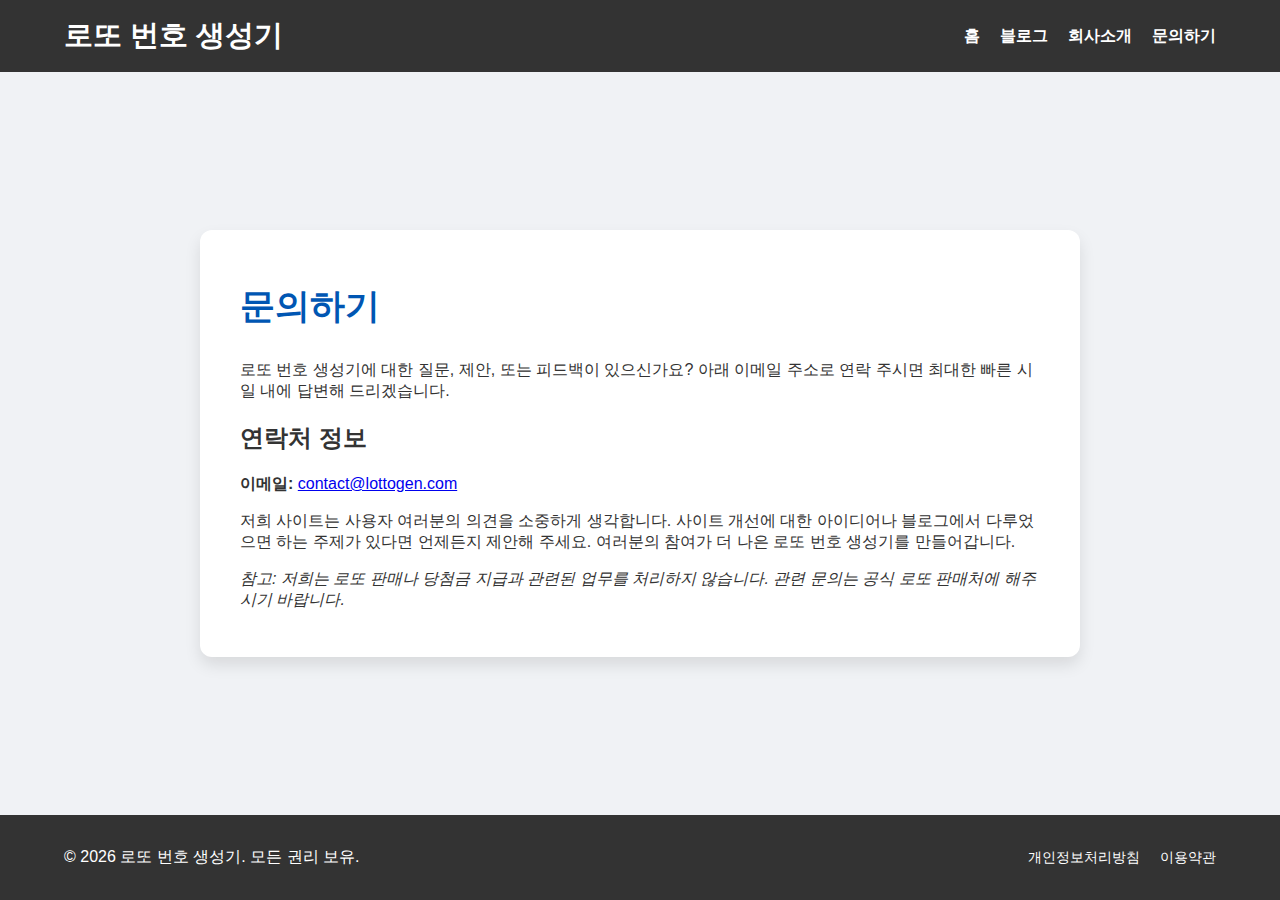
<file: contact.html>
<!DOCTYPE html>
<html lang="ko">
<head>
    <meta charset="UTF-8">
    <meta name="viewport" content="width=device-width, initial-scale=1.0">
    <title>문의하기 - 로또 번호 생성기</title>
    <link rel="stylesheet" href="style.css">
    <meta name="description" content="로또 번호 생성기 사이트에 대한 문의사항이나 제안을 보내주세요.">
<!-- Google tag (gtag.js) -->
<script async src=https://www.googletagmanager.com/gtag/js?id=G-01V8SD71DQ></script>
<script>
  window.dataLayer = window.dataLayer || [];
  function gtag(){dataLayer.push(arguments);}
  gtag('js', new Date());

  gtag('config', 'G-01V8SD71DQ');
</script>
<link rel="icon" href="favicon.ico" type="image/x-icon">
</head>
<body>
    <header>
        <div class="header-container">
            <h1 class="site-title">로또 번호 생성기</h1>
            <nav>
                <ul>
                    <li><a href="/">홈</a></li>
                    <li><a href="/blog.html">블로그</a></li>
                    <li><a href="/about.html">회사소개</a></li>
                    <li><a href="/contact.html">문의하기</a></li>
                </ul>
            </nav>
        </div>
    </header>
    <main>
        <div class="container article-container">
            <h1>문의하기</h1>
            <p>로또 번호 생성기에 대한 질문, 제안, 또는 피드백이 있으신가요? 아래 이메일 주소로 연락 주시면 최대한 빠른 시일 내에 답변해 드리겠습니다.</p>
            
            <h2>연락처 정보</h2>
            <p><strong>이메일:</strong> <a href="mailto:contact@lottogen.com">contact@lottogen.com</a></p>
            
            <p>저희 사이트는 사용자 여러분의 의견을 소중하게 생각합니다. 사이트 개선에 대한 아이디어나 블로그에서 다루었으면 하는 주제가 있다면 언제든지 제안해 주세요. 여러분의 참여가 더 나은 로또 번호 생성기를 만들어갑니다.</p>

            <p><em>참고: 저희는 로또 판매나 당첨금 지급과 관련된 업무를 처리하지 않습니다. 관련 문의는 공식 로또 판매처에 해주시기 바랍니다.</em></p>
        </div>
    </main>
    <footer>
        <div class="footer-container">
            <p>&copy; 2026 로또 번호 생성기. 모든 권리 보유.</p>
            <ul>
                <li><a href="/privacy.html">개인정보처리방침</a></li>
                <li><a href="/terms.html">이용약관</a></li>
            </ul>
        </div>
    </footer>
    <script src="main.js"></script>
</body>
</html>
</file>
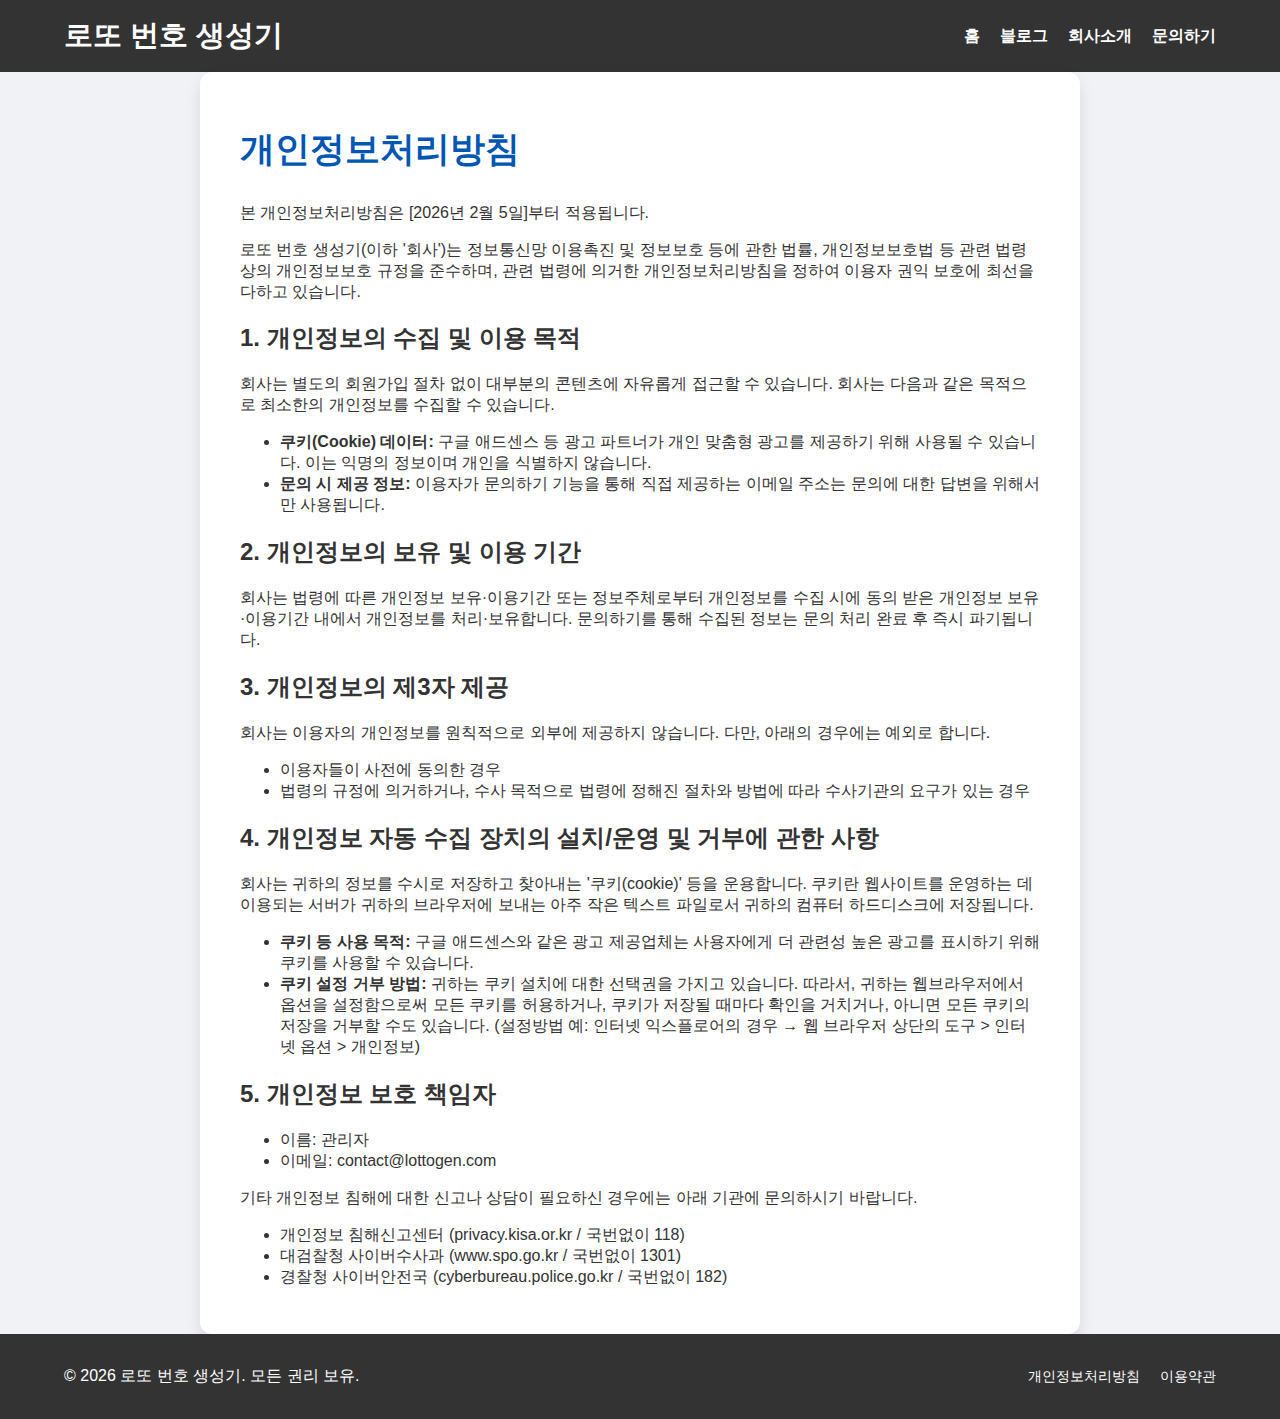
<file: privacy.html>
<!DOCTYPE html>
<html lang="ko">
<head>
    <meta charset="UTF-8">
    <meta name="viewport" content="width=device-width, initial-scale=1.0">
    <title>개인정보처리방침 - 로또 번호 생성기</title>
    <link rel="stylesheet" href="style.css">
    <meta name="description" content="로또 번호 생성기 사이트의 개인정보처리방침입니다.">
<!-- Google tag (gtag.js) -->
<script async src=https://www.googletagmanager.com/gtag/js?id=G-01V8SD71DQ></script>
<script>
  window.dataLayer = window.dataLayer || [];
  function gtag(){dataLayer.push(arguments);}
  gtag('js', new Date());

  gtag('config', 'G-01V8SD71DQ');
</script>
<link rel="icon" href="favicon.ico" type="image/x-icon">
</head>
<body>
    <header>
        <div class="header-container">
            <h1 class="site-title">로또 번호 생성기</h1>
            <nav>
                <ul>
                    <li><a href="/">홈</a></li>
                    <li><a href="/blog.html">블로그</a></li>
                    <li><a href="/about.html">회사소개</a></li>
                    <li><a href="/contact.html">문의하기</a></li>
                </ul>
            </nav>
        </div>
    </header>
    <main>
        <div class="container article-container">
            <h1>개인정보처리방침</h1>
            <p>본 개인정보처리방침은 [2026년 2월 5일]부터 적용됩니다.</p>
            <p>로또 번호 생성기(이하 '회사')는 정보통신망 이용촉진 및 정보보호 등에 관한 법률, 개인정보보호법 등 관련 법령상의 개인정보보호 규정을 준수하며, 관련 법령에 의거한 개인정보처리방침을 정하여 이용자 권익 보호에 최선을 다하고 있습니다.</p>

            <h2>1. 개인정보의 수집 및 이용 목적</h2>
            <p>회사는 별도의 회원가입 절차 없이 대부분의 콘텐츠에 자유롭게 접근할 수 있습니다. 회사는 다음과 같은 목적으로 최소한의 개인정보를 수집할 수 있습니다.</p>
            <ul>
                <li><strong>쿠키(Cookie) 데이터:</strong> 구글 애드센스 등 광고 파트너가 개인 맞춤형 광고를 제공하기 위해 사용될 수 있습니다. 이는 익명의 정보이며 개인을 식별하지 않습니다.</li>
                <li><strong>문의 시 제공 정보:</strong> 이용자가 문의하기 기능을 통해 직접 제공하는 이메일 주소는 문의에 대한 답변을 위해서만 사용됩니다.</li>
            </ul>

            <h2>2. 개인정보의 보유 및 이용 기간</h2>
            <p>회사는 법령에 따른 개인정보 보유·이용기간 또는 정보주체로부터 개인정보를 수집 시에 동의 받은 개인정보 보유·이용기간 내에서 개인정보를 처리·보유합니다. 문의하기를 통해 수집된 정보는 문의 처리 완료 후 즉시 파기됩니다.</p>

            <h2>3. 개인정보의 제3자 제공</h2>
            <p>회사는 이용자의 개인정보를 원칙적으로 외부에 제공하지 않습니다. 다만, 아래의 경우에는 예외로 합니다.</p>
            <ul>
                <li>이용자들이 사전에 동의한 경우</li>
                <li>법령의 규정에 의거하거나, 수사 목적으로 법령에 정해진 절차와 방법에 따라 수사기관의 요구가 있는 경우</li>
            </ul>

            <h2>4. 개인정보 자동 수집 장치의 설치/운영 및 거부에 관한 사항</h2>
            <p>회사는 귀하의 정보를 수시로 저장하고 찾아내는 '쿠키(cookie)' 등을 운용합니다. 쿠키란 웹사이트를 운영하는 데 이용되는 서버가 귀하의 브라우저에 보내는 아주 작은 텍스트 파일로서 귀하의 컴퓨터 하드디스크에 저장됩니다.</p>
            <ul>
                <li><strong>쿠키 등 사용 목적:</strong> 구글 애드센스와 같은 광고 제공업체는 사용자에게 더 관련성 높은 광고를 표시하기 위해 쿠키를 사용할 수 있습니다.</li>
                <li><strong>쿠키 설정 거부 방법:</strong> 귀하는 쿠키 설치에 대한 선택권을 가지고 있습니다. 따라서, 귀하는 웹브라우저에서 옵션을 설정함으로써 모든 쿠키를 허용하거나, 쿠키가 저장될 때마다 확인을 거치거나, 아니면 모든 쿠키의 저장을 거부할 수도 있습니다. (설정방법 예: 인터넷 익스플로어의 경우 → 웹 브라우저 상단의 도구 > 인터넷 옵션 > 개인정보)</li>
            </ul>

            <h2>5. 개인정보 보호 책임자</h2>
            <ul>
                <li>이름: 관리자</li>
                <li>이메일: contact@lottogen.com</li>
            </ul>
            <p>기타 개인정보 침해에 대한 신고나 상담이 필요하신 경우에는 아래 기관에 문의하시기 바랍니다.</p>
            <ul>
                <li>개인정보 침해신고센터 (privacy.kisa.or.kr / 국번없이 118)</li>
                <li>대검찰청 사이버수사과 (www.spo.go.kr / 국번없이 1301)</li>
                <li>경찰청 사이버안전국 (cyberbureau.police.go.kr / 국번없이 182)</li>
            </ul>
        </div>
    </main>
    <footer>
        <div class="footer-container">
            <p>&copy; 2026 로또 번호 생성기. 모든 권리 보유.</p>
            <ul>
                <li><a href="/privacy.html">개인정보처리방침</a></li>
                <li><a href="/terms.html">이용약관</a></li>
            </ul>
        </div>
    </footer>
    <script src="main.js"></script>
</body>
</html>
</file>
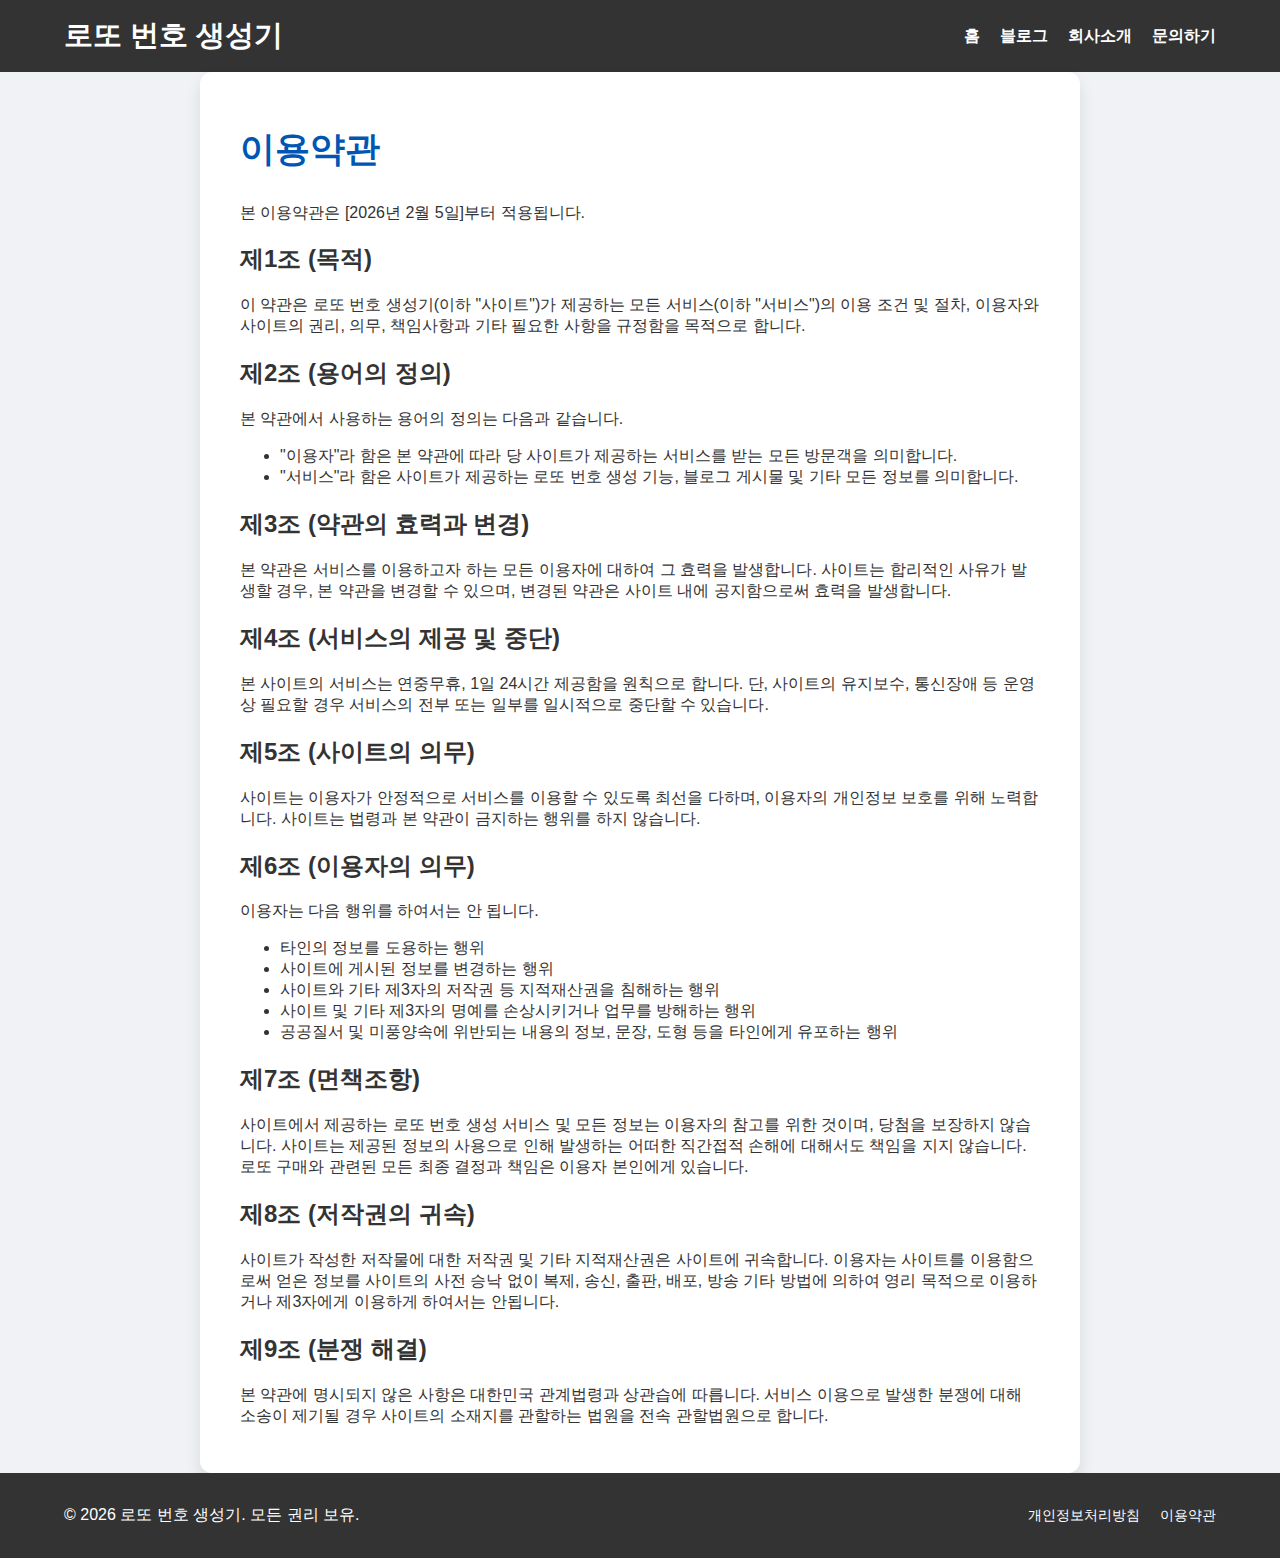
<file: terms.html>
<!DOCTYPE html>
<html lang="ko">
<head>
    <meta charset="UTF-8">
    <meta name="viewport" content="width=device-width, initial-scale=1.0">
    <title>이용약관 - 로또 번호 생성기</title>
    <link rel="stylesheet" href="style.css">
    <meta name="description" content="로또 번호 생성기 사이트의 이용약관입니다.">
<!-- Google tag (gtag.js) -->
<script async src=https://www.googletagmanager.com/gtag/js?id=G-01V8SD71DQ></script>
<script>
  window.dataLayer = window.dataLayer || [];
  function gtag(){dataLayer.push(arguments);}
  gtag('js', new Date());

  gtag('config', 'G-01V8SD71DQ');
</script>
<link rel="icon" href="favicon.ico" type="image/x-icon">
</head>
<body>
    <header>
        <div class="header-container">
            <h1 class="site-title">로또 번호 생성기</h1>
            <nav>
                <ul>
                    <li><a href="/">홈</a></li>
                    <li><a href="/blog.html">블로그</a></li>
                    <li><a href="/about.html">회사소개</a></li>
                    <li><a href="/contact.html">문의하기</a></li>
                </ul>
            </nav>
        </div>
    </header>
    <main>
        <div class="container article-container">
            <h1>이용약관</h1>
            <p>본 이용약관은 [2026년 2월 5일]부터 적용됩니다.</p>
            
            <h2>제1조 (목적)</h2>
            <p>이 약관은 로또 번호 생성기(이하 "사이트")가 제공하는 모든 서비스(이하 "서비스")의 이용 조건 및 절차, 이용자와 사이트의 권리, 의무, 책임사항과 기타 필요한 사항을 규정함을 목적으로 합니다.</p>

            <h2>제2조 (용어의 정의)</h2>
            <p>본 약관에서 사용하는 용어의 정의는 다음과 같습니다.</p>
            <ul>
                <li>"이용자"라 함은 본 약관에 따라 당 사이트가 제공하는 서비스를 받는 모든 방문객을 의미합니다.</li>
                <li>"서비스"라 함은 사이트가 제공하는 로또 번호 생성 기능, 블로그 게시물 및 기타 모든 정보를 의미합니다.</li>
            </ul>

            <h2>제3조 (약관의 효력과 변경)</h2>
            <p>본 약관은 서비스를 이용하고자 하는 모든 이용자에 대하여 그 효력을 발생합니다. 사이트는 합리적인 사유가 발생할 경우, 본 약관을 변경할 수 있으며, 변경된 약관은 사이트 내에 공지함으로써 효력을 발생합니다.</p>

            <h2>제4조 (서비스의 제공 및 중단)</h2>
            <p>본 사이트의 서비스는 연중무휴, 1일 24시간 제공함을 원칙으로 합니다. 단, 사이트의 유지보수, 통신장애 등 운영상 필요할 경우 서비스의 전부 또는 일부를 일시적으로 중단할 수 있습니다.</p>

            <h2>제5조 (사이트의 의무)</h2>
            <p>사이트는 이용자가 안정적으로 서비스를 이용할 수 있도록 최선을 다하며, 이용자의 개인정보 보호를 위해 노력합니다. 사이트는 법령과 본 약관이 금지하는 행위를 하지 않습니다.</p>

            <h2>제6조 (이용자의 의무)</h2>
            <p>이용자는 다음 행위를 하여서는 안 됩니다.</p>
            <ul>
                <li>타인의 정보를 도용하는 행위</li>
                <li>사이트에 게시된 정보를 변경하는 행위</li>
                <li>사이트와 기타 제3자의 저작권 등 지적재산권을 침해하는 행위</li>
                <li>사이트 및 기타 제3자의 명예를 손상시키거나 업무를 방해하는 행위</li>
                <li>공공질서 및 미풍양속에 위반되는 내용의 정보, 문장, 도형 등을 타인에게 유포하는 행위</li>
            </ul>

            <h2>제7조 (면책조항)</h2>
            <p>사이트에서 제공하는 로또 번호 생성 서비스 및 모든 정보는 이용자의 참고를 위한 것이며, 당첨을 보장하지 않습니다. 사이트는 제공된 정보의 사용으로 인해 발생하는 어떠한 직간접적 손해에 대해서도 책임을 지지 않습니다. 로또 구매와 관련된 모든 최종 결정과 책임은 이용자 본인에게 있습니다.</p>

            <h2>제8조 (저작권의 귀속)</h2>
            <p>사이트가 작성한 저작물에 대한 저작권 및 기타 지적재산권은 사이트에 귀속합니다. 이용자는 사이트를 이용함으로써 얻은 정보를 사이트의 사전 승낙 없이 복제, 송신, 출판, 배포, 방송 기타 방법에 의하여 영리 목적으로 이용하거나 제3자에게 이용하게 하여서는 안됩니다.</p>

            <h2>제9조 (분쟁 해결)</h2>
            <p>본 약관에 명시되지 않은 사항은 대한민국 관계법령과 상관습에 따릅니다. 서비스 이용으로 발생한 분쟁에 대해 소송이 제기될 경우 사이트의 소재지를 관할하는 법원을 전속 관할법원으로 합니다.</p>
        </div>
    </main>
    <footer>
        <div class="footer-container">
            <p>&copy; 2026 로또 번호 생성기. 모든 권리 보유.</p>
            <ul>
                <li><a href="/privacy.html">개인정보처리방침</a></li>
                <li><a href="/terms.html">이용약관</a></li>
            </ul>
        </div>
    </footer>
    <script src="main.js"></script>
</body>
</html>
</file>
<file: style.css>
body {
    font-family: 'Arial', sans-serif;
    display: flex;
    flex-direction: column;
    min-height: 100vh;
    margin: 0;
    background-color: #f0f2f5;
    color: #333;
}

main {
    flex: 1;
    display: flex;
    justify-content: center;
    align-items: center;
}

.container {
    background-color: #fff;
    padding: 30px 40px;
    border-radius: 12px;
    box-shadow: 0 8px 16px rgba(0, 0, 0, 0.1);
    text-align: center;
    max-width: 500px;
    width: 100%;
}

h1 {
    color: #0056b3;
    margin-bottom: 30px;
    font-size: 2.2em;
}

#generateBtn {
    background-color: #007bff;
    color: white;
    border: none;
    padding: 12px 25px;
    font-size: 1.1em;
    border-radius: 8px;
    cursor: pointer;
    transition: background-color 0.3s ease, transform 0.2s ease;
    margin-bottom: 30px;
    box-shadow: 0 4px 8px rgba(0, 123, 255, 0.3);
}

#generateBtn:hover {
    background-color: #0056b3;
    transform: translateY(-2px);
}

#generateBtn:active {
    transform: translateY(0);
    box-shadow: 0 2px 4px rgba(0, 123, 255, 0.3);
}

.lotto-numbers {
    display: flex;
    flex-wrap: wrap;
    justify-content: center;
    align-items: center;
    gap: 15px; /* Space between number groups */
    margin-top: 20px;
}

.numbers-display {
    display: flex;
    flex-wrap: wrap;
    justify-content: center;
    gap: 10px; /* Space between main balls */
    flex-grow: 1;
}

.bonus-display {
    display: flex;
    justify-content: center;
    align-items: center;
    margin-left: 20px; /* Space between main numbers and bonus */
    position: relative;
}

.bonus-display::before {
    content: '+';
    position: absolute;
    left: -15px; /* Adjust as needed */
    font-size: 2em;
    color: #666;
    top: 50%;
    transform: translateY(-50%);
}

.lotto-ball {
    width: 50px;
    height: 50px;
    border-radius: 50%;
    display: flex;
    justify-content: center;
    align-items: center;
    font-size: 1.5em;
    font-weight: bold;
    color: white;
    box-shadow: 0 4px 8px rgba(0, 0, 0, 0.2);
    transition: transform 0.2s ease;
}

.lotto-ball:hover {
    transform: translateY(-3px);
}

.main-ball {
    background-color: #28a745; /* Green for main numbers */
    border: 2px solid #218838;
}

.bonus-ball {
    background-color: #ffc107; /* Orange for bonus number */
    border: 2px solid #e0a800;
    color: #333; /* Darker text for contrast on orange */
}

/* Header and Footer Styles */
header, footer {
    background-color: #333;
    color: #fff;
    padding: 1rem 0;
    width: 100%;
}

.header-container, .footer-container {
    width: 90%;
    max-width: 1200px;
    margin: 0 auto;
    display: flex;
    justify-content: space-between;
    align-items: center;
}

header .site-title {
    margin: 0;
    font-size: 1.8em;
    color: #fff;
}

header nav ul {
    margin: 0;
    padding: 0;
    list-style: none;
    display: flex;
}

header nav ul li {
    margin-left: 20px;
}

header nav ul li a {
    color: #fff;
    text-decoration: none;
    font-weight: bold;
}

header nav ul li a:hover {
    color: #007bff;
}

footer {
    text-align: center;
}

footer ul {
    margin: 0;
    padding: 0;
    list-style: none;
    display: flex;
}

footer ul li {
    margin-left: 20px;
}

footer ul li a {
    color: #fff;
    text-decoration: none;
    font-size: 0.9em;
}

footer ul li a:hover {
    text-decoration: underline;
}

/* Responsive Styles */

@media (max-width: 768px) {

    .header-container, .footer-container {

        flex-direction: column;

    }



    header nav ul {

        margin-top: 15px;

    }



    footer ul {

        margin-top: 10px;

    }

}



/* Article and Blog Styles */

.article-container {

    max-width: 800px;

    text-align: left;

}



.article-meta {

    font-size: 0.9em;

    color: #666;

    margin-bottom: 20px;

}



.blog-intro {

    margin-top: 40px;

}



.latest-articles {

    display: flex;

    justify-content: space-between;

    gap: 20px;

    margin-top: 20px;

    margin-bottom: 20px;

}



.article-preview {

    flex: 1;

    background: #f9f9f9;

    padding: 15px;

    border-radius: 8px;

    border: 1px solid #eee;

}



.article-preview h3 {

    margin-top: 0;

}



.article-preview a {

    text-decoration: none;

    color: #0056b3;

}



.read-more {

    display: inline-block;

    margin-top: 10px;

    color: #007bff;

    text-decoration: none;

    font-weight: bold;

}



.blog-list-item {

    margin-bottom: 40px;

    border-bottom: 1px solid #eee;

    padding-bottom: 20px;

}



.blog-list-item:last-child {

    border-bottom: none;

}



.blog-list-item h2 a {

    text-decoration: none;

    color: #333;

}



.blog-list-item h2 a:hover {

    color: #007bff;

}
</file>
